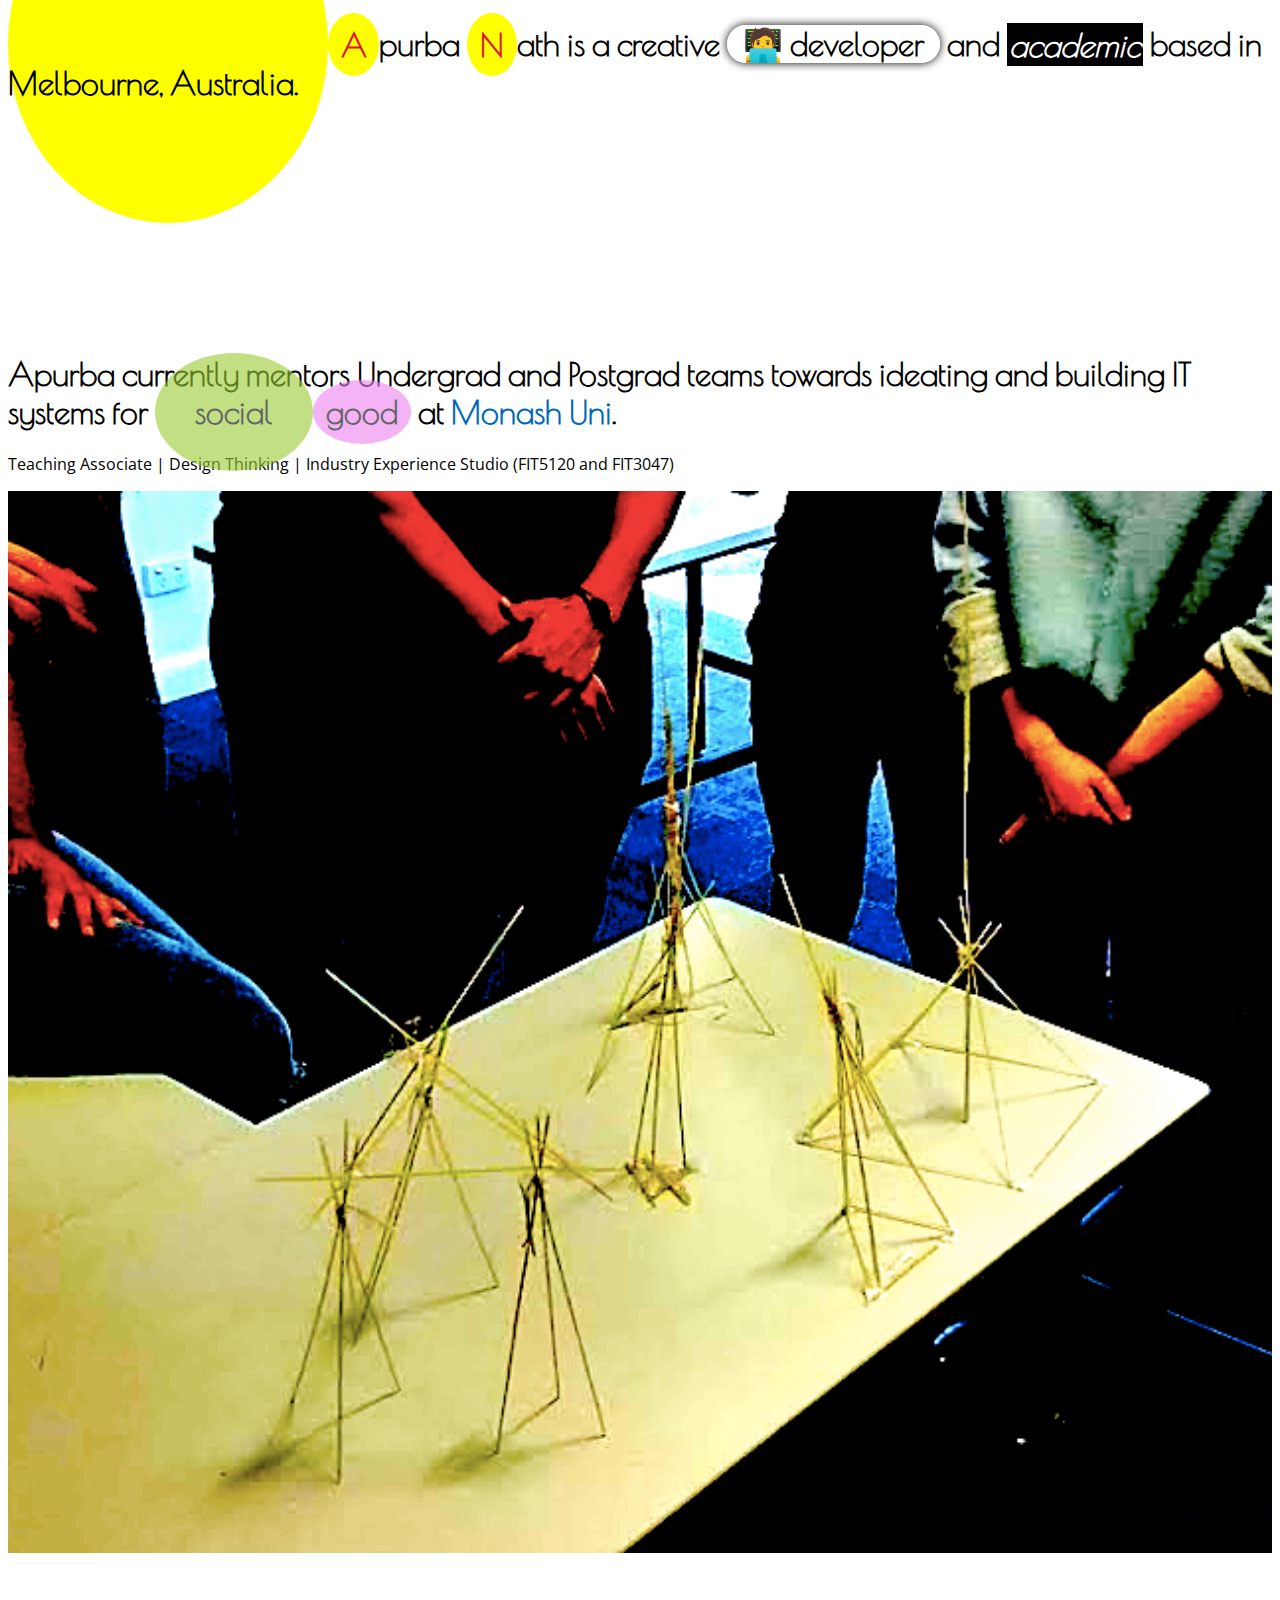
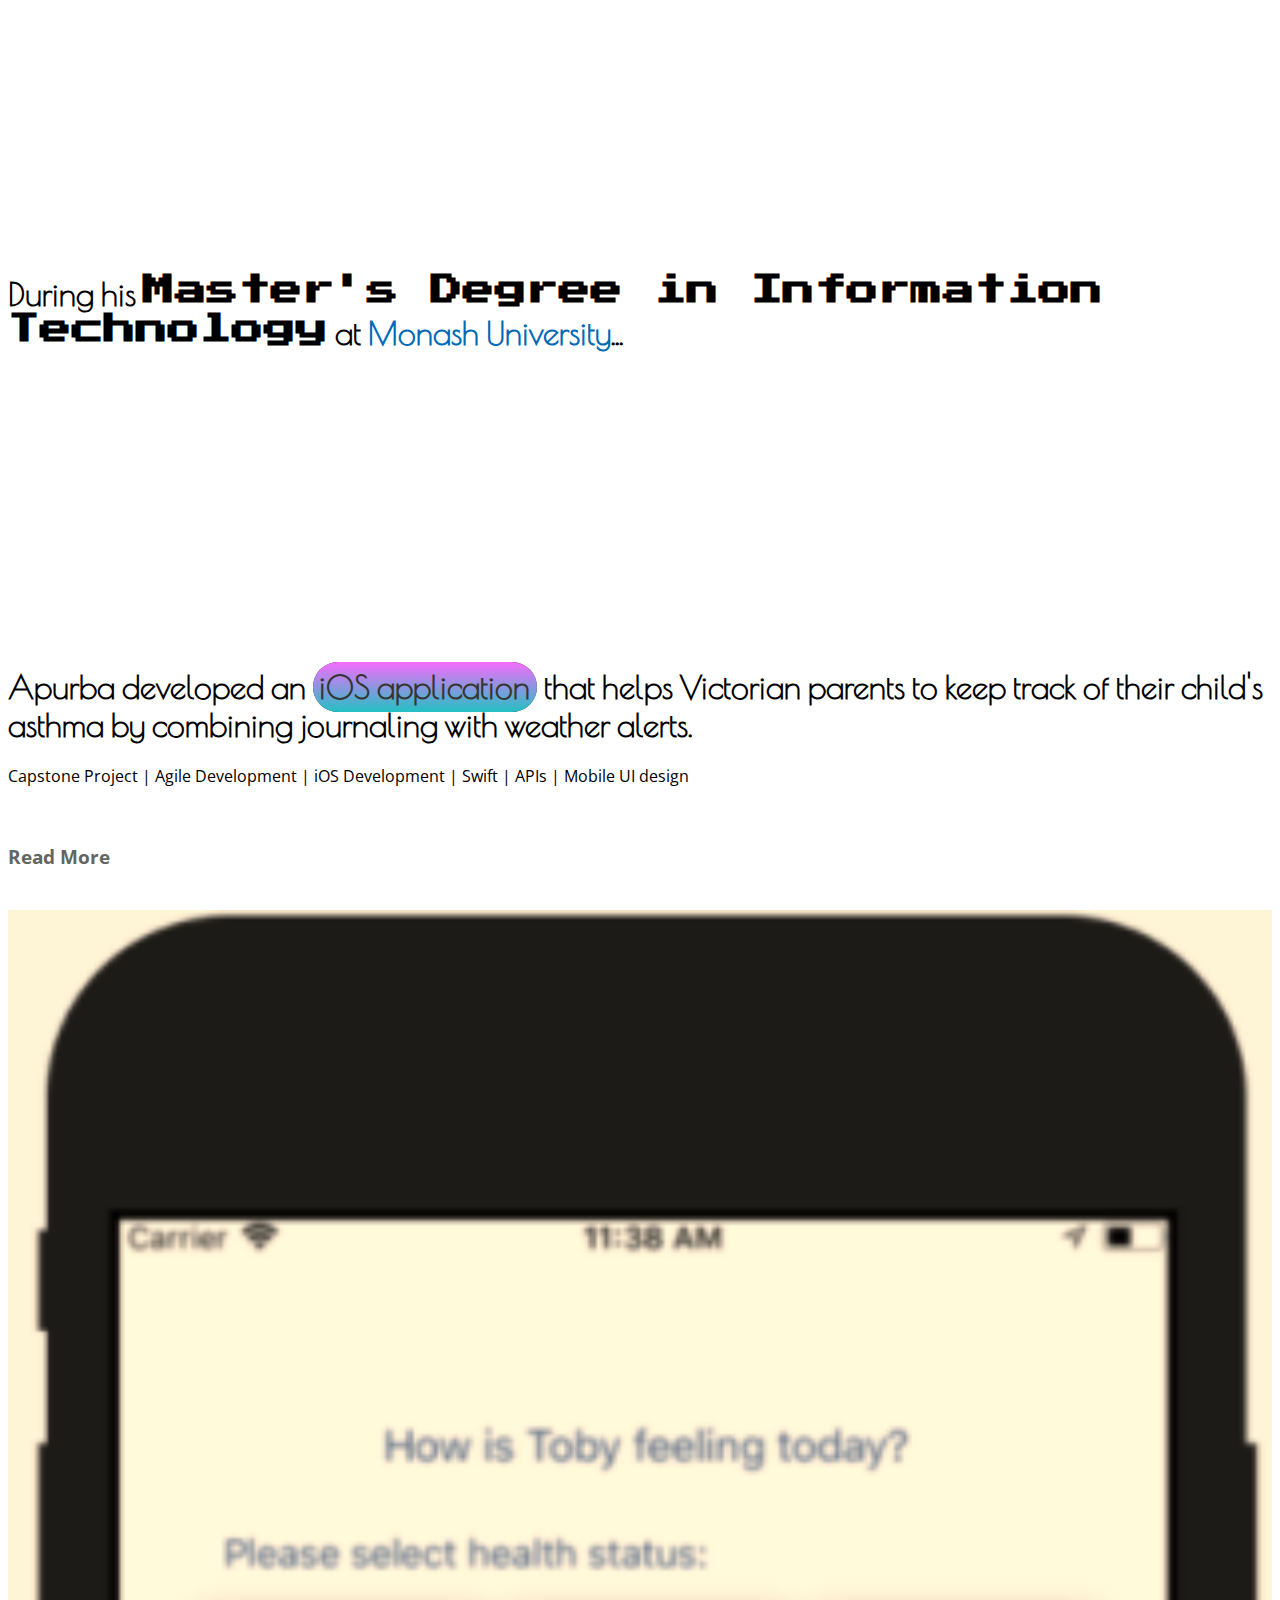
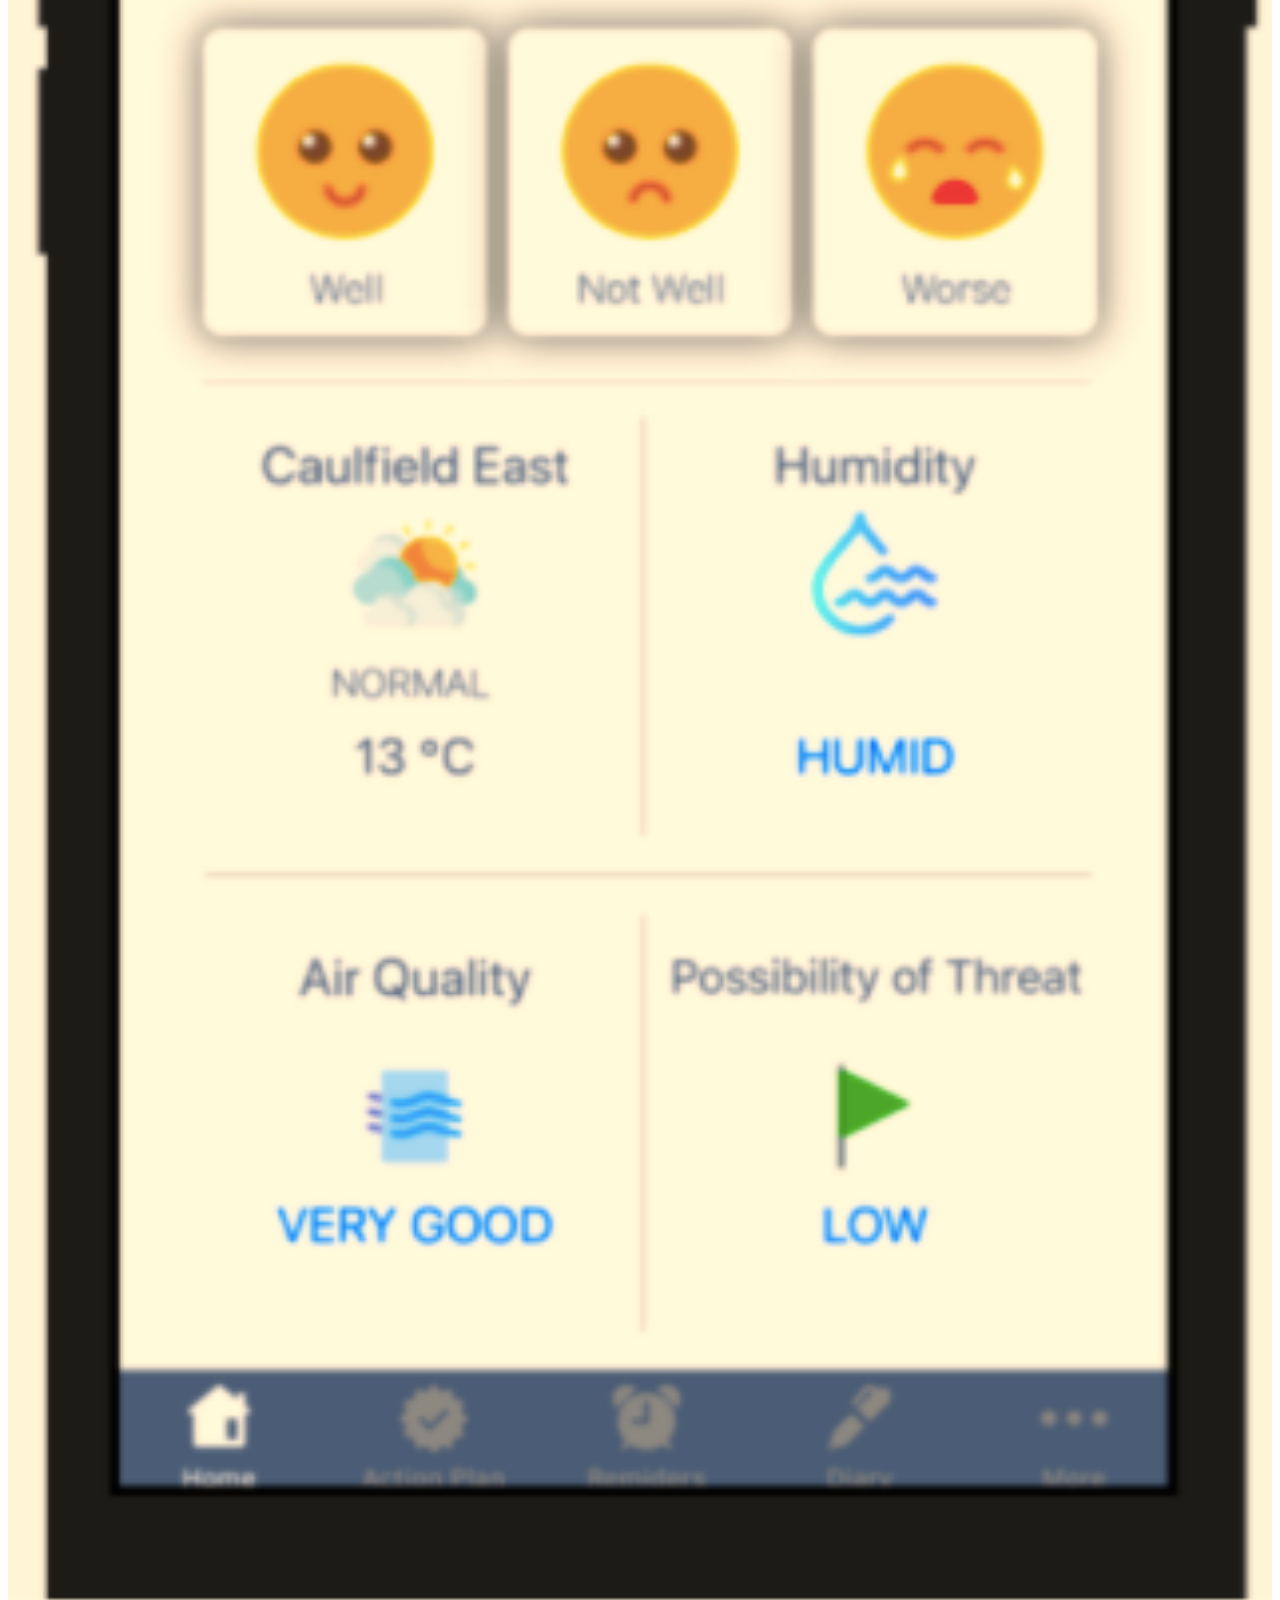
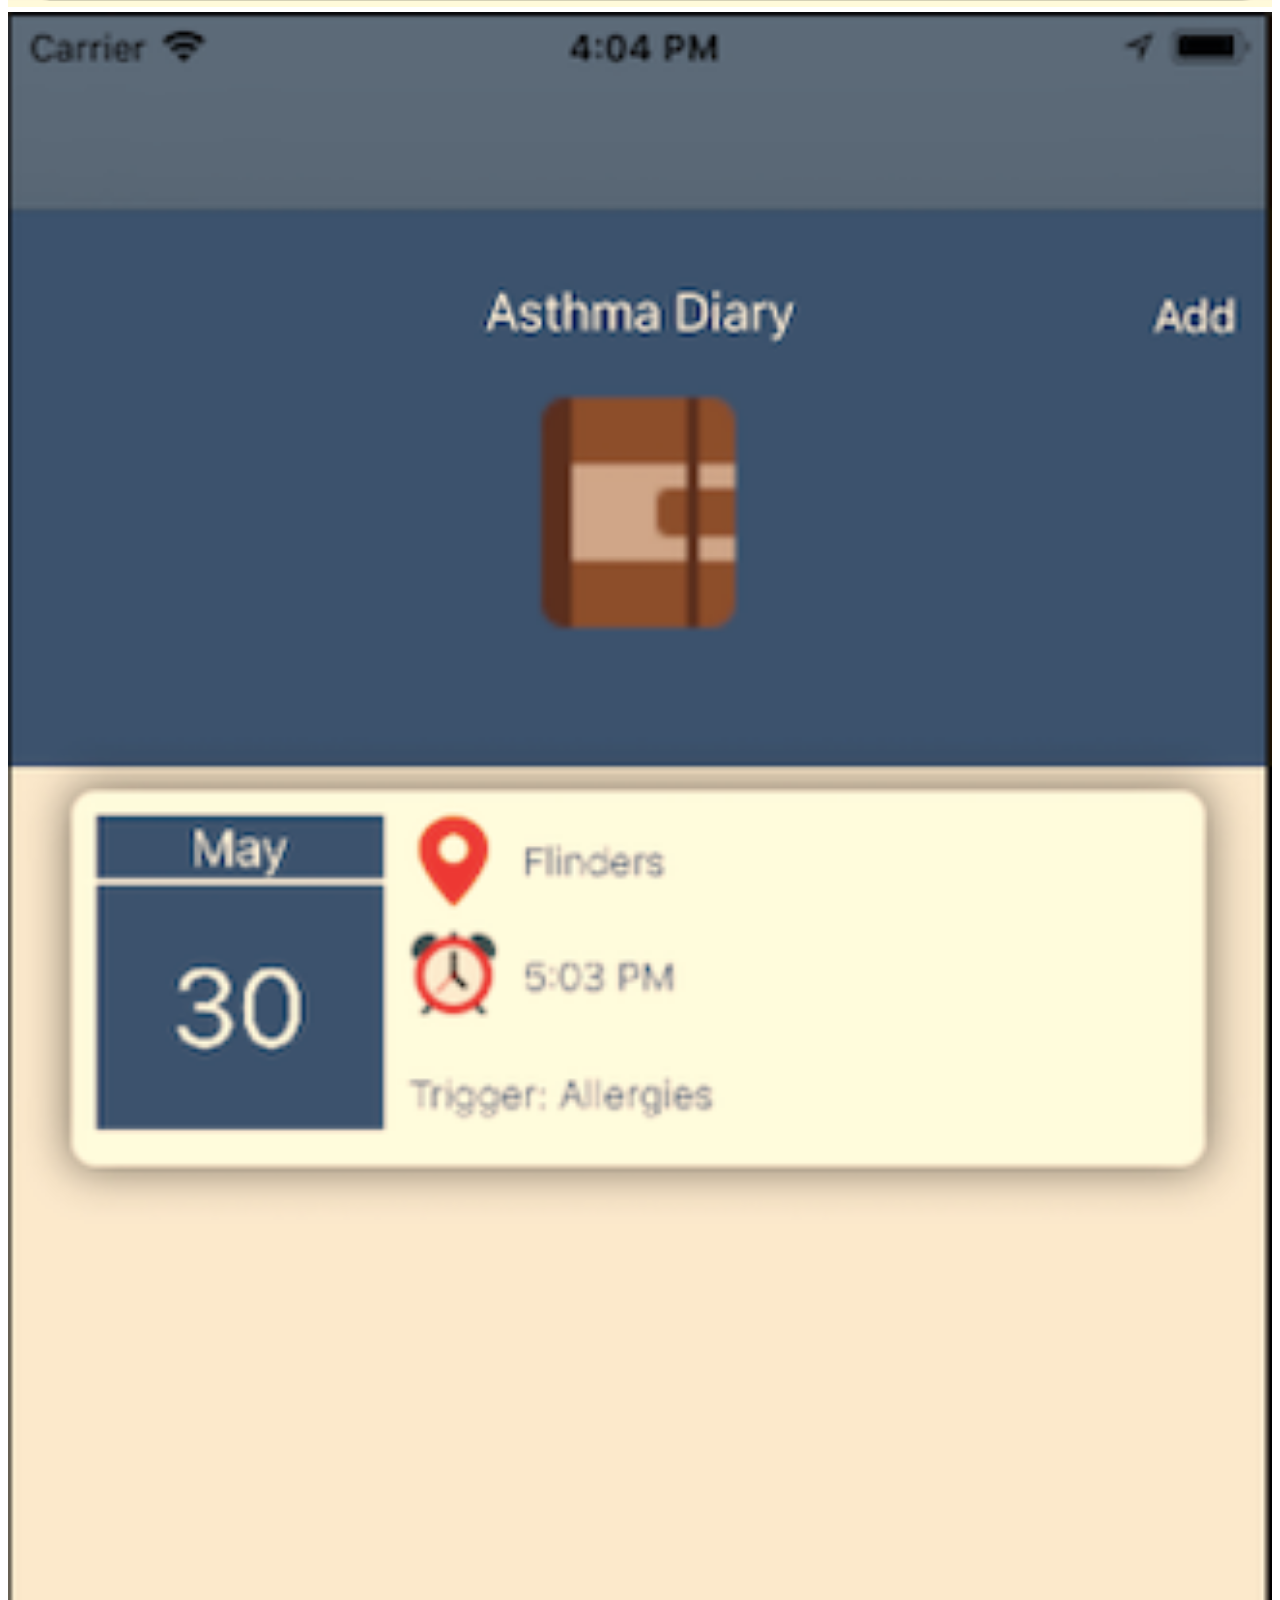
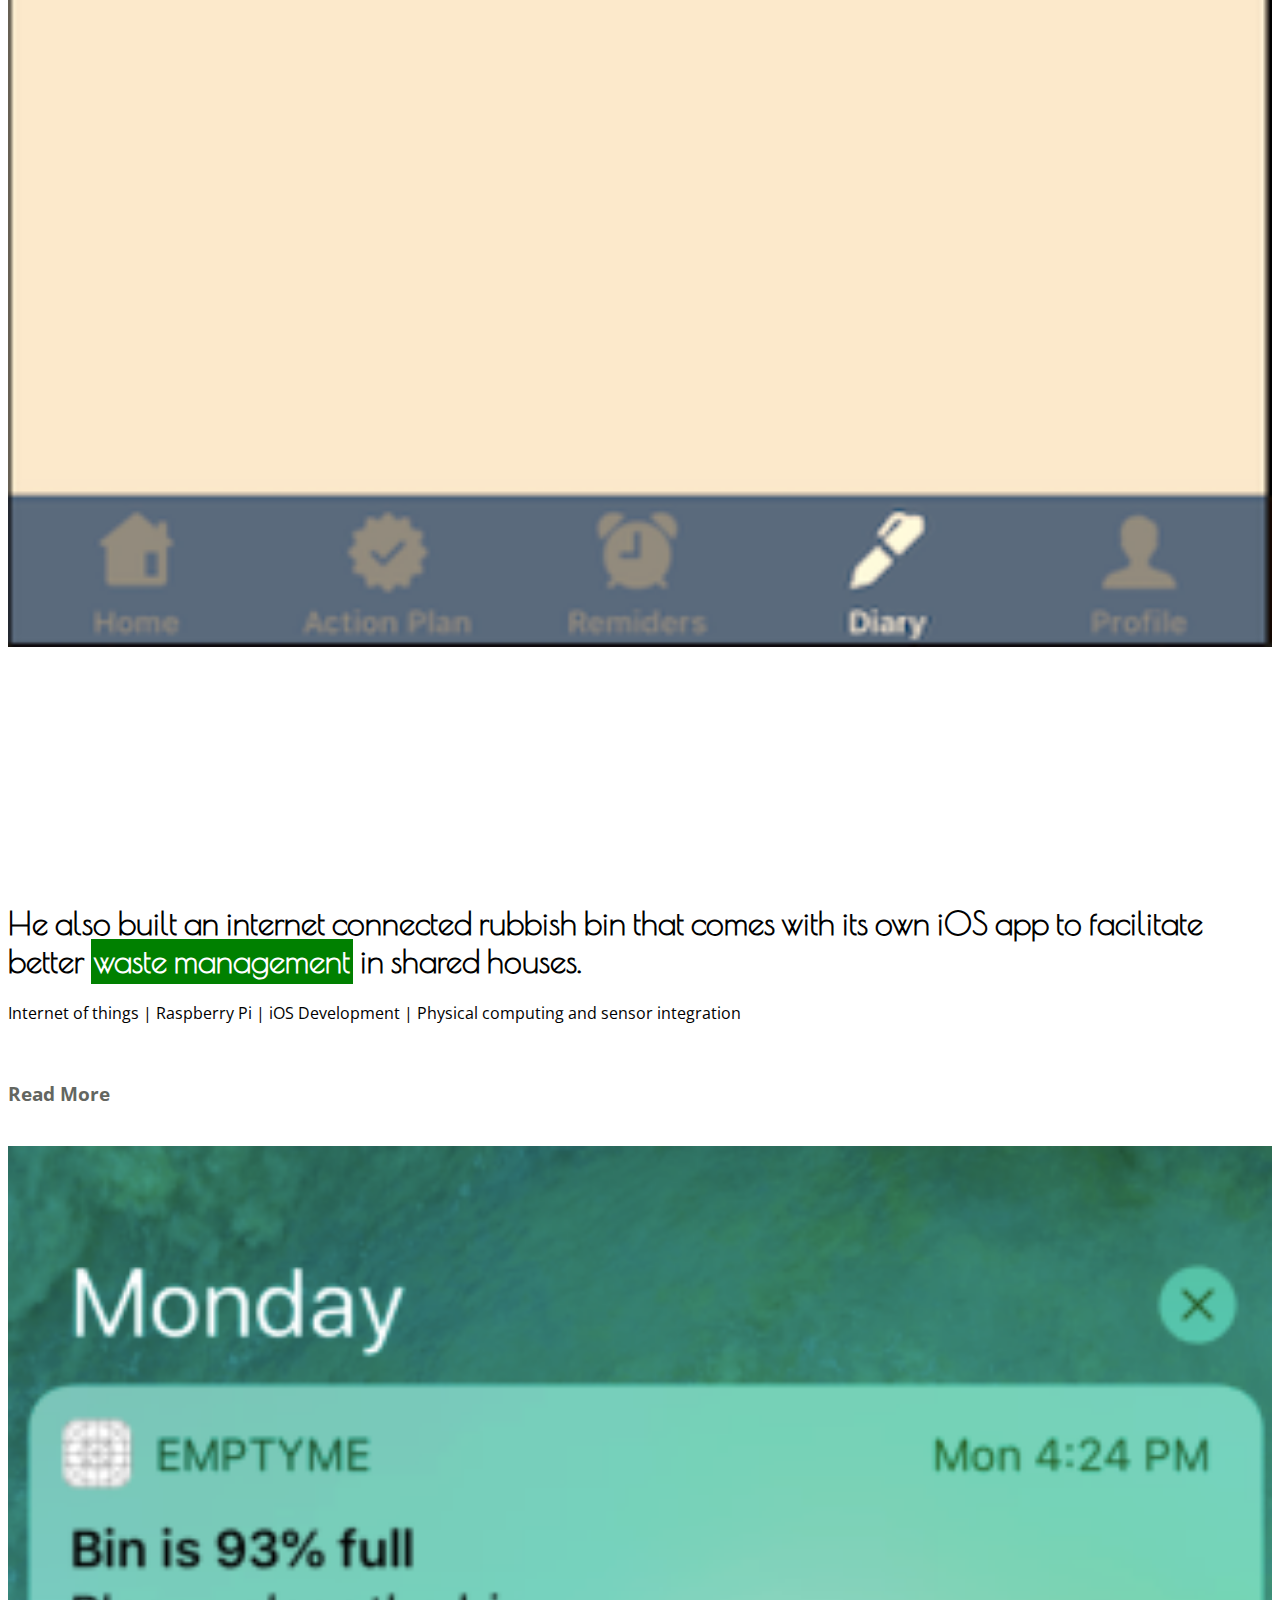
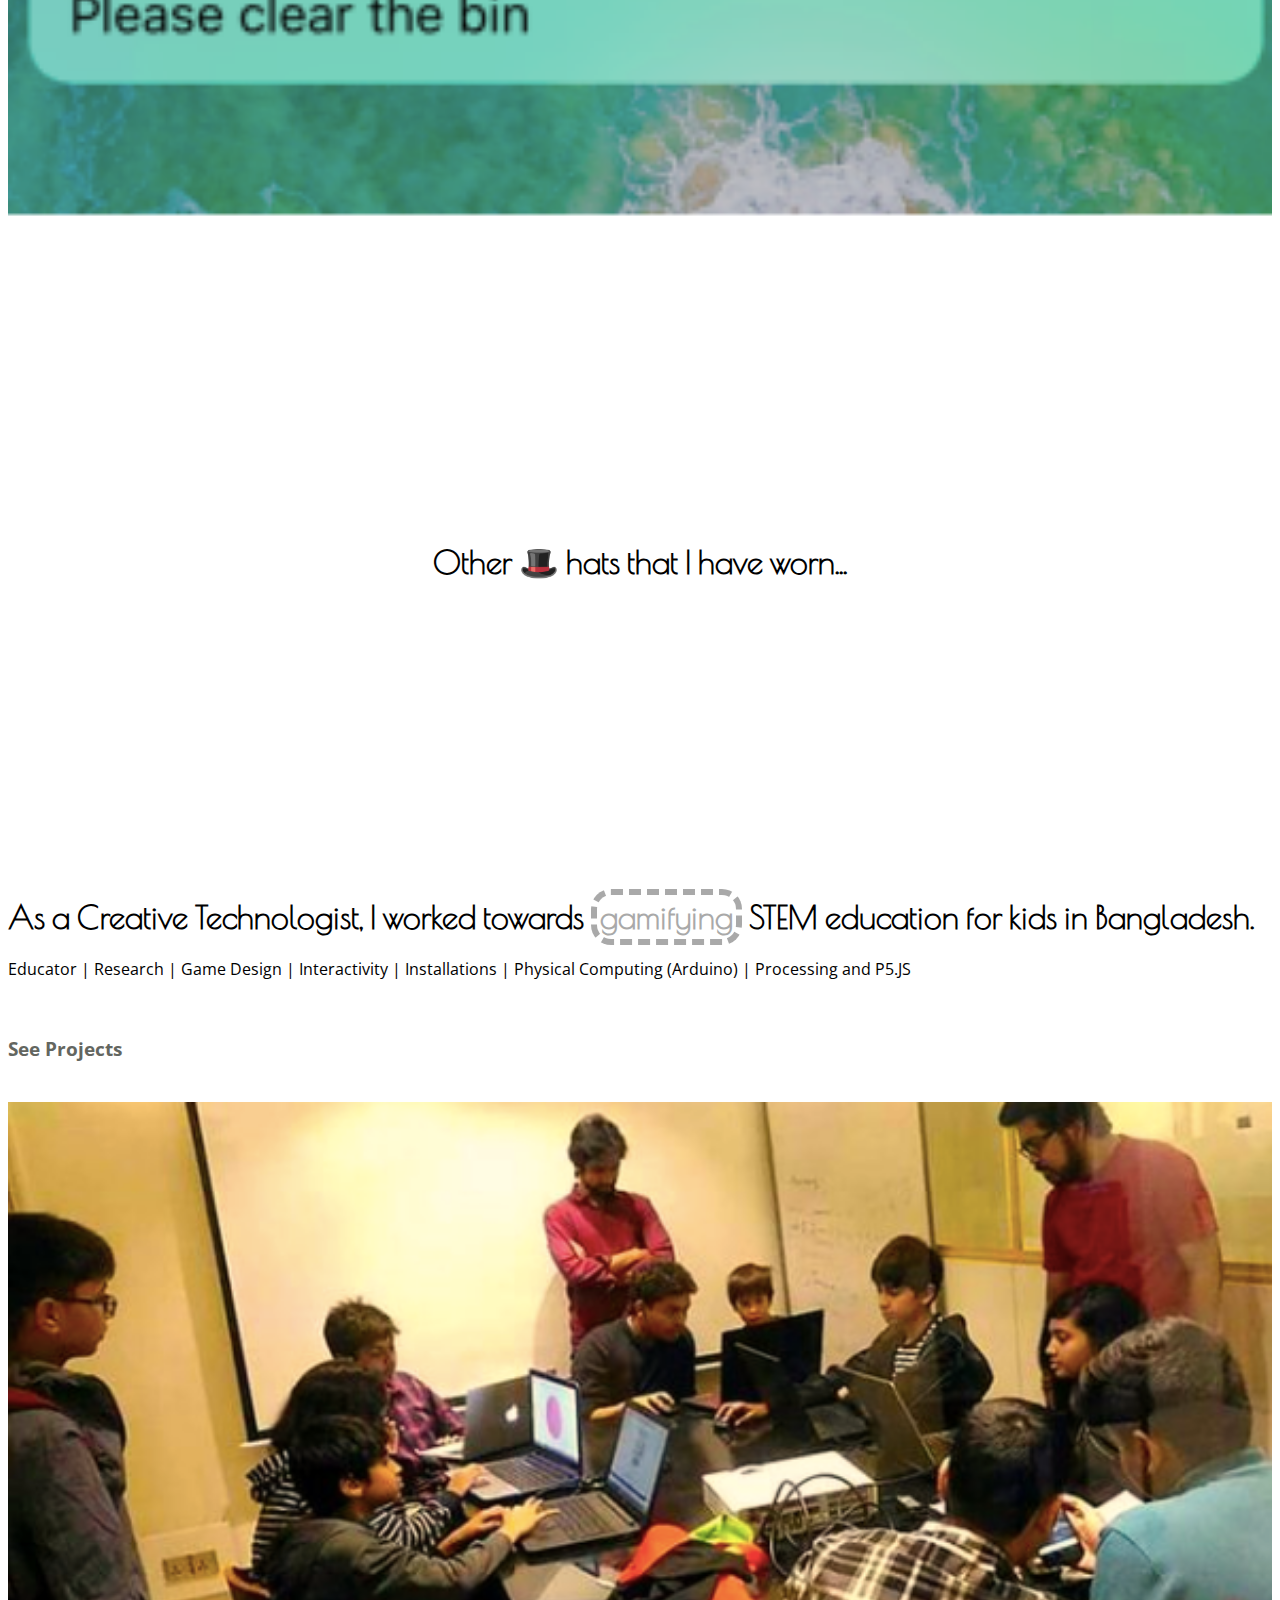
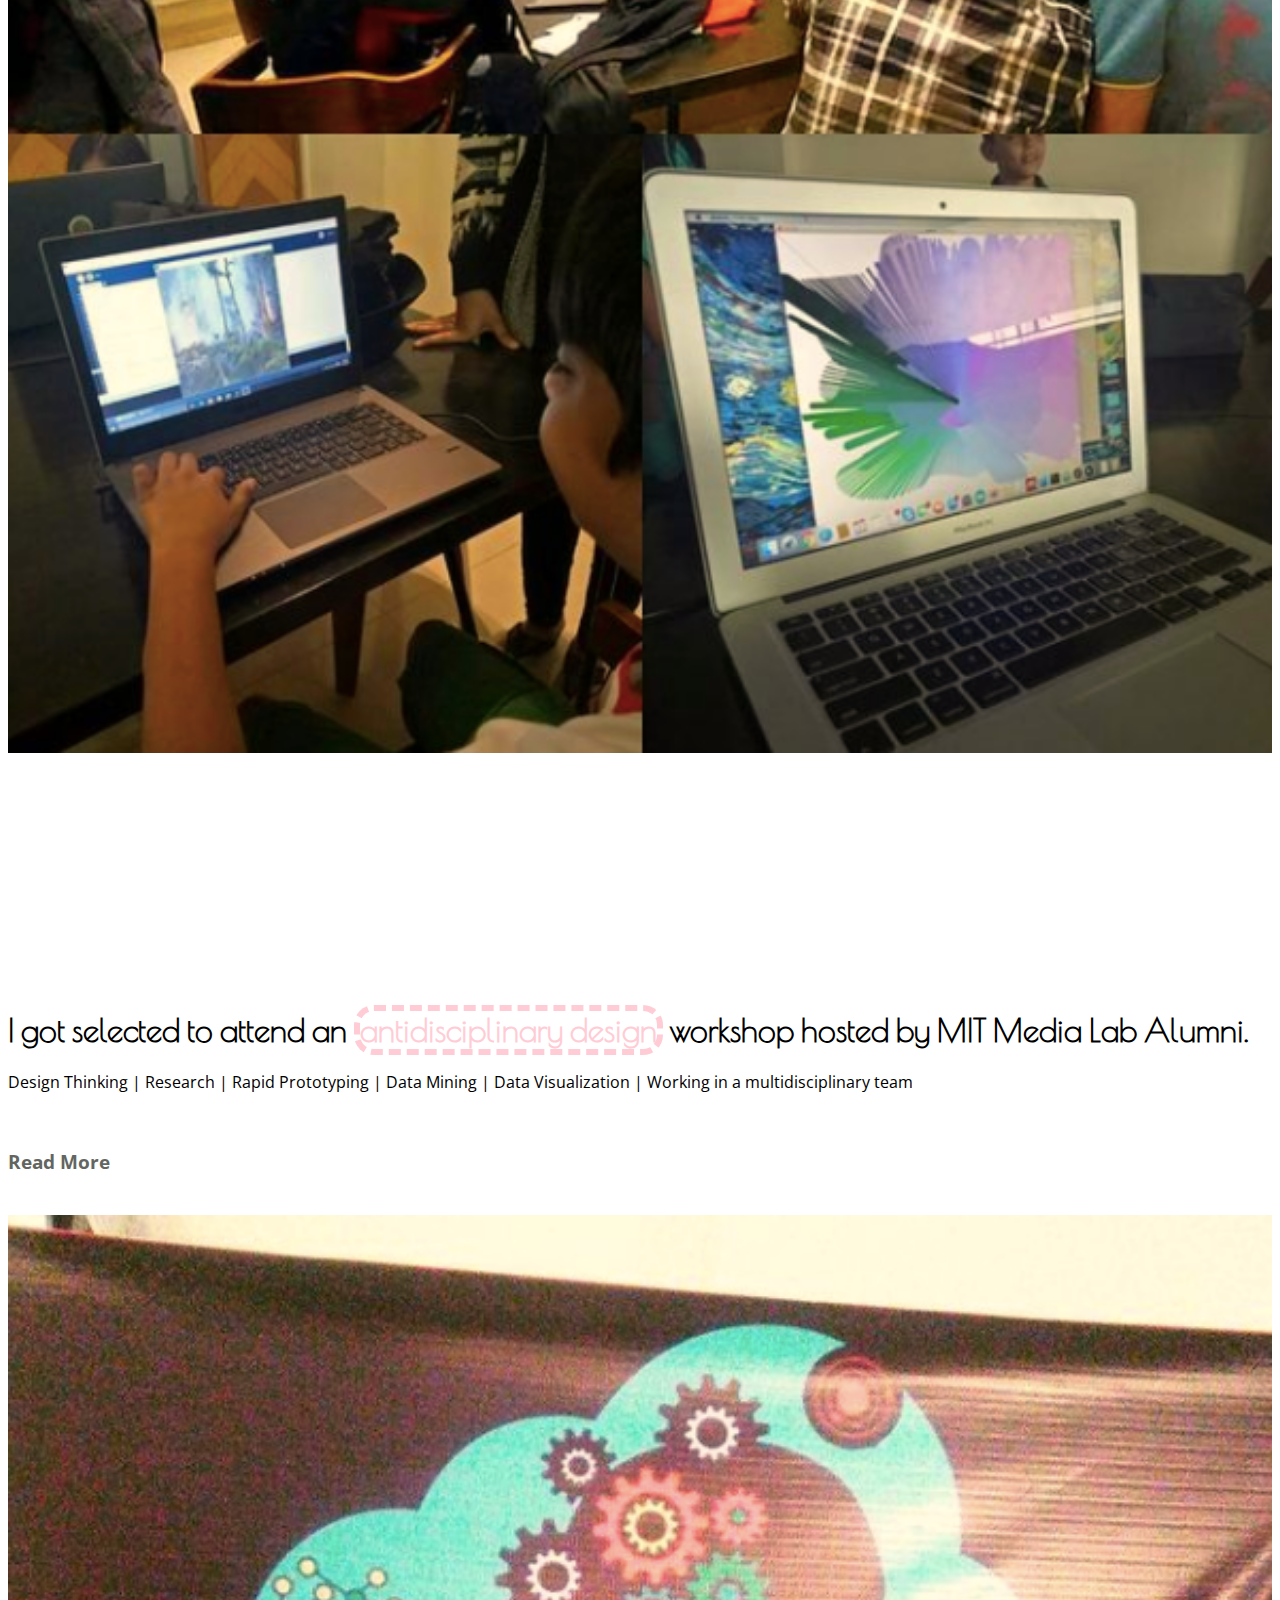
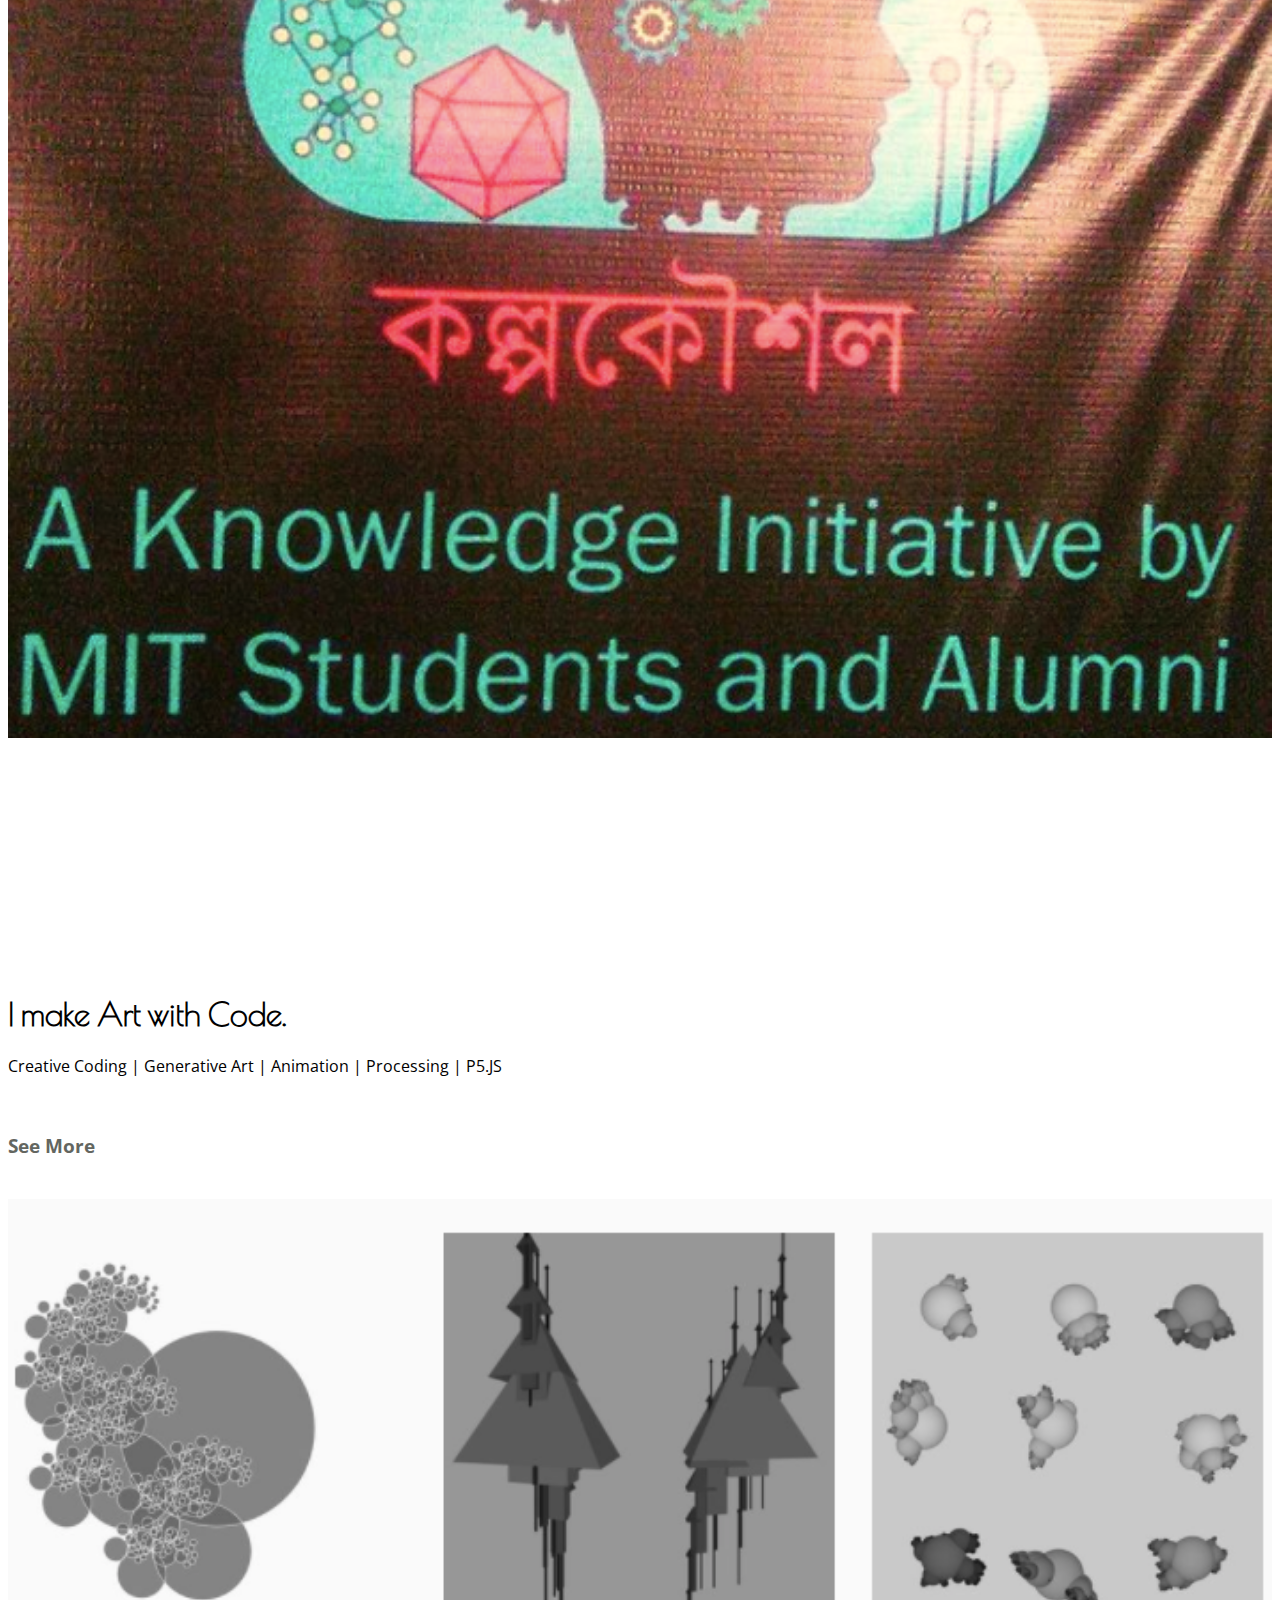
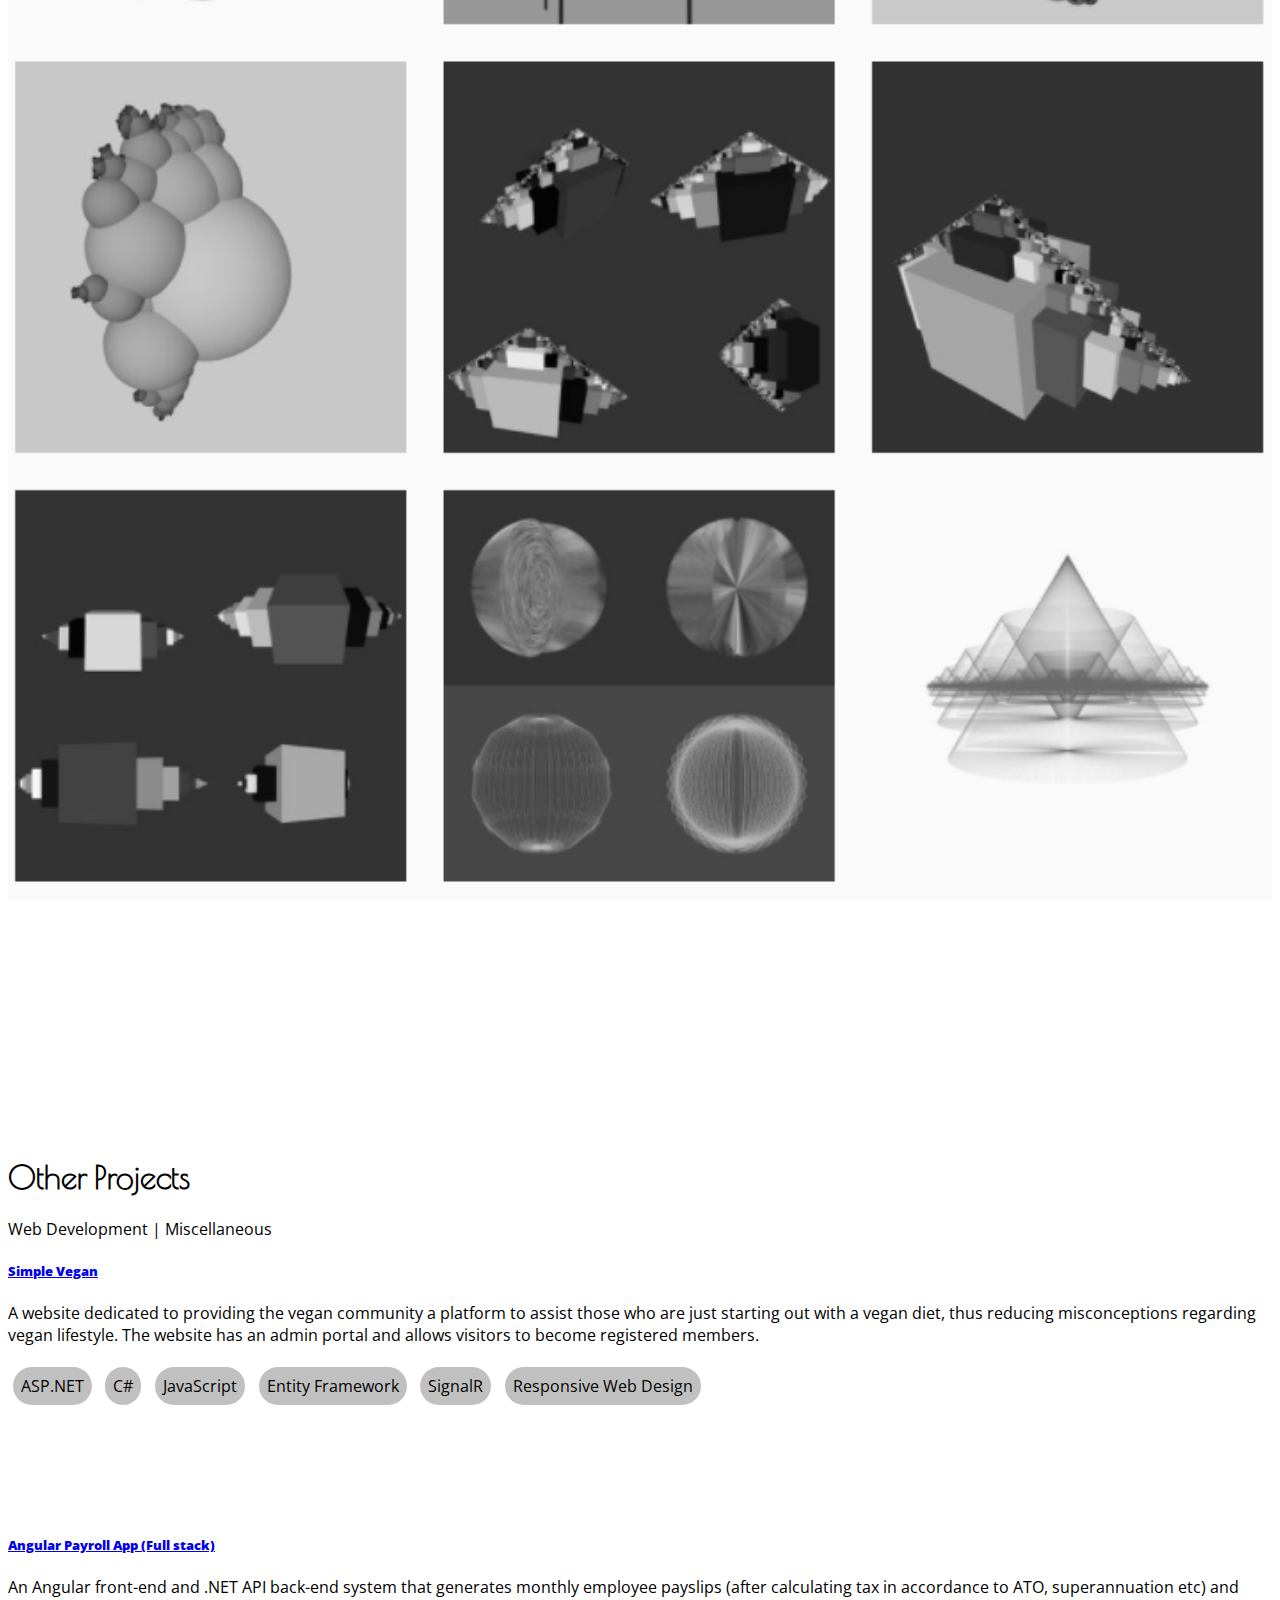
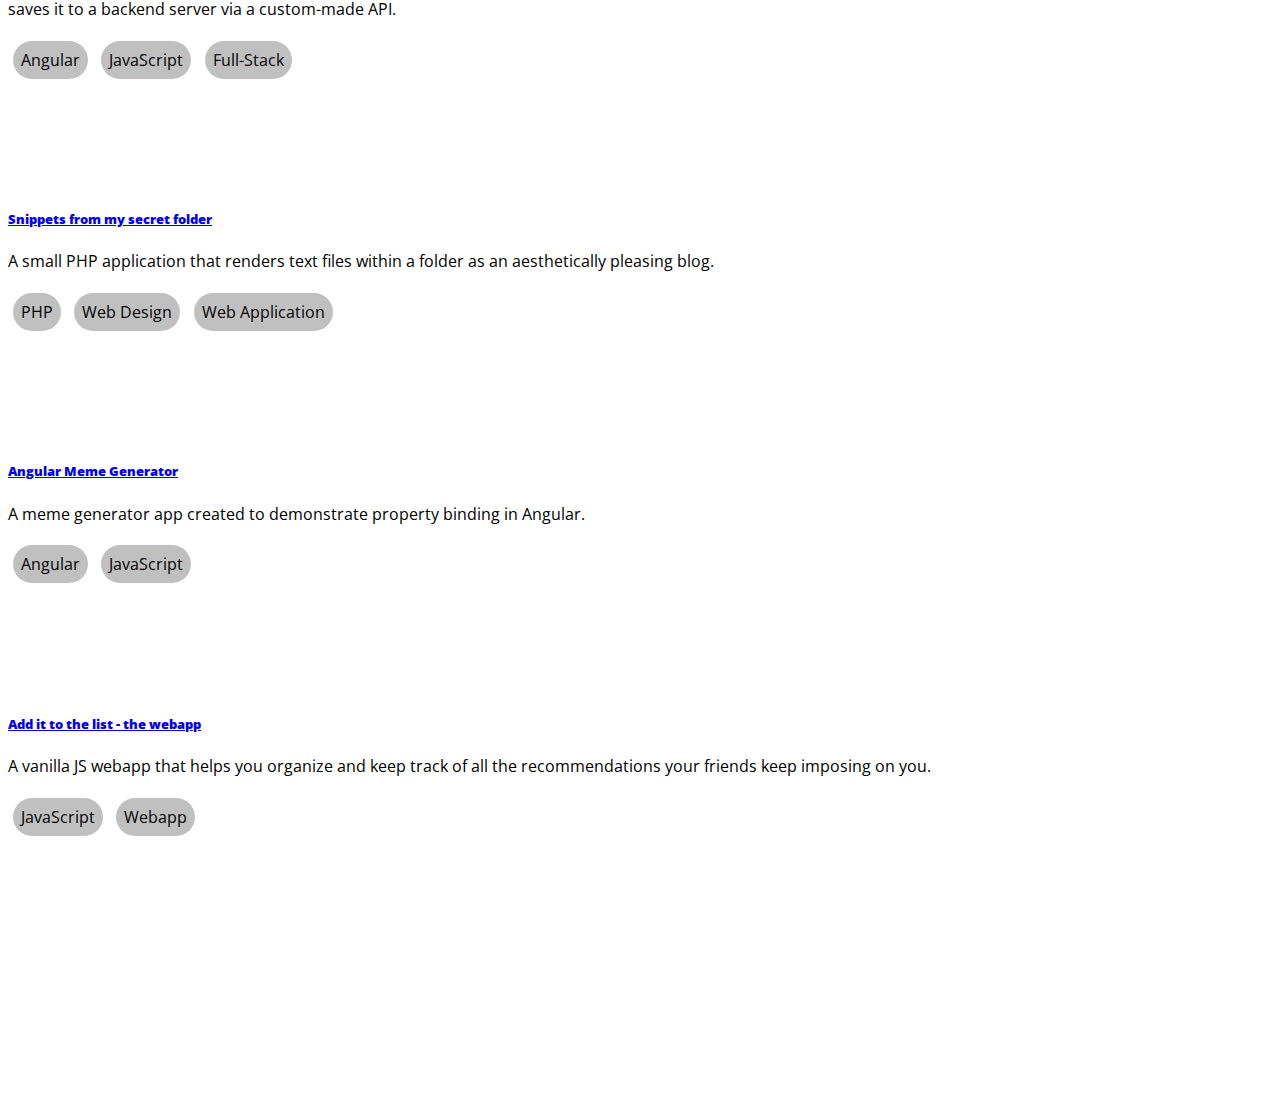
<file: index.html>
<!DOCTYPE html>
<html lang="en">
<head>
    <meta charset="UTF-8">
    <meta name="viewport" content="width=device-width, initial-scale=1.0">
    <link rel="stylesheet" href="https://cdn.jsdelivr.net/npm/bootstrap@4.5.3/dist/css/bootstrap.min.css" integrity="sha384-TX8t27EcRE3e/ihU7zmQxVncDAy5uIKz4rEkgIXeMed4M0jlfIDPvg6uqKI2xXr2" crossorigin="anonymous">
    <link rel="stylesheet" href="https://use.fontawesome.com/releases/v5.7.0/css/all.css" integrity="sha384-lZN37f5QGtY3VHgisS14W3ExzMWZxybE1SJSEsQp9S+oqd12jhcu+A56Ebc1zFSJ" crossorigin="anonymous">
    <link rel="preconnect" href="https://fonts.gstatic.com">
    <link href="https://fonts.googleapis.com/css2?family=Open+Sans:wght@300&family=Poiret+One&display=swap" rel="stylesheet">
    <link href="https://fonts.googleapis.com/css2?family=Press+Start+2P&display=swap" rel="stylesheet">
    <link rel="stylesheet" href="style.css">
    <title>Apurba Nath - Personal Website</title>
</head>
<style>
    /* div {
            border: 2px solid magenta;    
        } */
</style>
<body>
    <div class = "container">
        <!--Main heading-->
        <div class = "row text-center" style="margin-top: 2%;">
            <div class = "col-12 col-md-12 col-lg-12">
                <h1><span id="logo"> </span><span class="logo-letter">A</span>purba <span class = "logo-letter">N</span>ath is a creative <span id="dev">🧑‍💻 developer</span> and <span id = "aca">academic</span> based in Melbourne, Australia.
                </h1>
            </div>
        </div>
        <!--Teaching associate-->
        <div class = "row" style="margin: 20% 0% 20% 0%">
            <div class = "col-12 col-md-6 col-lg-6">
                <h1>Apurba currently mentors Undergrad and Postgrad teams towards ideating and 
                    building IT systems for <span id="sc">social</span><span id="gd">good</span> at <span id="mon">Monash Uni</span>. 
                </h1>
                <p>Teaching Associate | Design Thinking | Industry Experience Studio (FIT5120 and FIT3047)</p>
            </div>
            <div class = "col-12 col-md-6 col-lg-6">
                <img src = "images/ta.png" class="img-fluid" style = "width: 100%;">
            </div>
        </div>
        <!--Masters degree part-->
        <div class = "row" style="margin: 25% 0% 25% 0%">
            <div class = "col-12 col-md-12 col-lg-12">
                <h1>During his <span id="mit">Master's Degree in Information Technology</span> at <span id="mon">Monash University</span>...</h1>
            </div>
        </div>
        <!--Asthma Amigo-->
        <div class = "row" style="margin: 20% 0% 20% 0%">
            <div class = "col-12 col-md-4 col-lg-4">
                <h1>
                    Apurba developed an <span id="ios">iOS application</span> that helps Victorian parents to keep track of their child's
                    asthma by combining journaling with weather alerts.
                </h1>
                <p>Capstone Project | Agile Development | iOS Development | Swift | APIs | Mobile UI design</p>
                <a href="asthma_amigo.html" class="a-custom"><h3>Read More <i class="fas fa-arrow-right"></i></h3></a>
            </div>
            <div class = "col-12 col-md-4 col-lg-4">
                <img src = "images/aa1.png" class="img-fluid" style = "width: 100%;">
            </div>
            <div class = "col-12 col-md-4 col-lg-4">
                <img src = "images/aa2.png" class="img-fluid" style = "width: 100%;">
            </div>
        </div>
        <!--empty me-->
        <div class = "row" style="margin: 20% 0% 20% 0%">
            <div class = "col-12 col-md-6 col-lg-6">
                <h1>
                    He also built an internet <i class="fas fa-wifi"></i> connected rubbish bin that comes with its own iOS app to 
                    facilitate better <span id="green"><i class="fas fa-recycle"></i> waste management</span> in shared houses.
                </h1>
                <p>Internet of things | Raspberry Pi | iOS Development | Physical computing and 
                    sensor integration
                </p>
                <a href="empty_me.html" class="a-custom"><h3>Read More <i class="fas fa-arrow-right"></i></h3></a>
            </div>
            <div class = "col-12 col-md-6 col-lg-6">
                <img src = "images/em1.png" class="img-fluid" style = "width: 100%;">
            </div>
        </div>
         <!--Before Masters part-->
         <div class = "row" style="margin: 25% 0% 25% 0%">
            <div class = "col-12 col-md-12 col-lg-12">
                <h1 style="text-align: center;">Other 🎩 hats that I have worn...</h1>
            </div>
        </div>
        <!--The tech academy-->
        <div class = "row" style="margin: 20% 0% 20% 0%">
            <div class = "col-12 col-md-6 col-lg-6">
                <h1>
                    As a Creative Technologist, I worked towards <span id = "game">gamifying</span> STEM education for kids in Bangladesh.
                </h1>
                <p> Educator | Research | Game Design | Interactivity | Installations | 
                    Physical Computing (Arduino) | Processing and P5.JS 
                </p>
                <a href="the_tech_academy.html" class="a-custom"><h3>See Projects <i class="fas fa-arrow-right"></i></h3></a>
            </div>
            <div class = "col-12 col-md-6 col-lg-6">
                <img src = "images/tta.png" class="img-fluid" style = "width: 100%;">
            </div>
        </div>
        <!--Kolpokoushol-->
        <div class = "row" style="margin: 20% 0% 20% 0%">
            <div class = "col-12 col-md-6 col-lg-6">
                <h1>
                    I got selected to attend an <span id="anti">antidisciplinary design</span> workshop hosted by MIT Media Lab
                    Alumni. 
                </h1>
                <p> Design Thinking | Research | Rapid Prototyping | Data Mining | Data Visualization |  
                    Working in a multidisciplinary team
                </p>
                <a href="kolpokoushol.html" class="a-custom"><h3>Read More <i class="fas fa-arrow-right"></i></h3></a>
            </div>
            <div class = "col-12 col-md-6 col-lg-6">
                <img src = "images/kk.png" class="img-fluid" style = "width: 100%;">
            </div>
        </div>
        <!--C art-->
        <div class = "row" style="margin: 20% 0% 20% 0%; background-image: url('images/ca5.gif');background-repeat: no-repeat; background-size: contain;">
            <div class = "col-12 col-md-6 col-lg-6">
                <h1>
                    I make Art with Code.
                </h1>
                <p> 
                    Creative Coding | Generative Art | Animation | Processing | P5.JS 
                </p>
                <a href="generative_art.html" class="a-custom"><h3>See More <i class="fas fa-arrow-right"></i></h3></a>
            </div>
            <div class = "col-12 col-md-6 col-lg-6">
                <img src = "images/ca.png" class="img-fluid" style = "width: 100%;">
            </div>
        </div>
        <!--other-->
        <div class = "row" style="margin: 20% 0% 20% 0%">
            <div class = "col-12 col-md-4 col-lg-4">
                <h1>
                    Other Projects
                </h1>
                <p> 
                    Web Development | Miscellaneous
                </p>
            </div>
            <div class = "col-12 col-md-8 col-lg-8">
                <!--Simple Vegan-->
                <div class = "col-12 col-md-12 col-lg-12">
                    <h5><b><a href="https://github.com/apurbzz-1994/SimpleVegan">Simple Vegan <i class="fas fa-arrow-right"></i></a></b></h5>
                    <p> A website dedicated to providing the vegan community a platform to assist 
                        those who are just starting out with a vegan diet, thus reducing 
                        misconceptions regarding vegan lifestyle. 
                        The website has an admin portal and allows visitors to become 
                        registered members.
                    </p>
                    <div>
                        <span class = "tags">ASP.NET</span>
                        <span class = "tags">C#</span>
                        <span class = "tags">JavaScript</span>
                        <span class = "tags">Entity Framework</span>
                        <span class = "tags">SignalR</span>
                        <span class = "tags">Responsive Web Design</span>
                    </div>
                </div>
                <!--Angular Payroll App-->
                <div class = "col-12 col-md-12 col-lg-12" style="margin: 10% 0 10% 0;">
                    <h5><b><a href="https://github.com/apurbzz-1994/angular_hr_payroll_app_frontend">Angular Payroll App (Full stack) <i class="fas fa-arrow-right"></i></a></b></h5>
                    <p> An Angular front-end and .NET API back-end system that generates monthly employee payslips 
                        (after calculating tax in accordance to ATO, superannuation etc) and saves it to a backend 
                        server via a custom-made API.
                    </p>
                    <div>
                        <span class = "tags">Angular</span>
                        <span class = "tags">JavaScript</span>
                        <span class = "tags">Full-Stack</span>
                    </div>
                </div>
                <!--Snippets from my secret folder-->
                <div class = "col-12 col-md-12 col-lg-12" style="margin: 10% 0 10% 0;">
                    <h5><b><a href="https://github.com/apurbzz-1994/snippets_from_my_secret_folder">Snippets from my secret folder <i class="fas fa-arrow-right"></i></a></b></h5>
                    <p> A small PHP application that renders text files within a folder as an aesthetically pleasing blog.
                    </p>
                    <div>
                        <span class = "tags">PHP</span>
                        <span class = "tags">Web Design</span>
                        <span class = "tags">Web Application</span>
                    </div>
                </div>
                <!--Angular Meme Generator-->
                <div class = "col-12 col-md-12 col-lg-12" style="margin: 10% 0 10% 0;">
                    <h5><b><a href="https://github.com/apurbzz-1994/angular_meme_generator">Angular Meme Generator <i class="fas fa-arrow-right"></i></a></b></h5>
                    <p> A meme generator app created to demonstrate property binding in Angular.
                    </p>
                    <div>
                        <span class = "tags">Angular</span>
                        <span class = "tags">JavaScript</span>
                    </div>
                </div>
                <!--Add it to the list - the webapp-->
                <div class = "col-12 col-md-12 col-lg-12" style="margin: 10% 0 10% 0;">
                    <h5><b><a href="https://github.com/apurbzz-1994/add-it-to-the-list-the-webapp">Add it to the list - the webapp  <i class="fas fa-arrow-right"></i></a></b></h5>
                    <p> A vanilla JS webapp that helps you organize and keep track of all the recommendations your friends keep imposing on you. 
                    </p>
                    <div>
                        <span class = "tags">JavaScript</span>
                        <span class = "tags">Webapp</span>
                    </div>
                </div>
            </div>
        </div>
    </div>
</body>
</html>
</file>
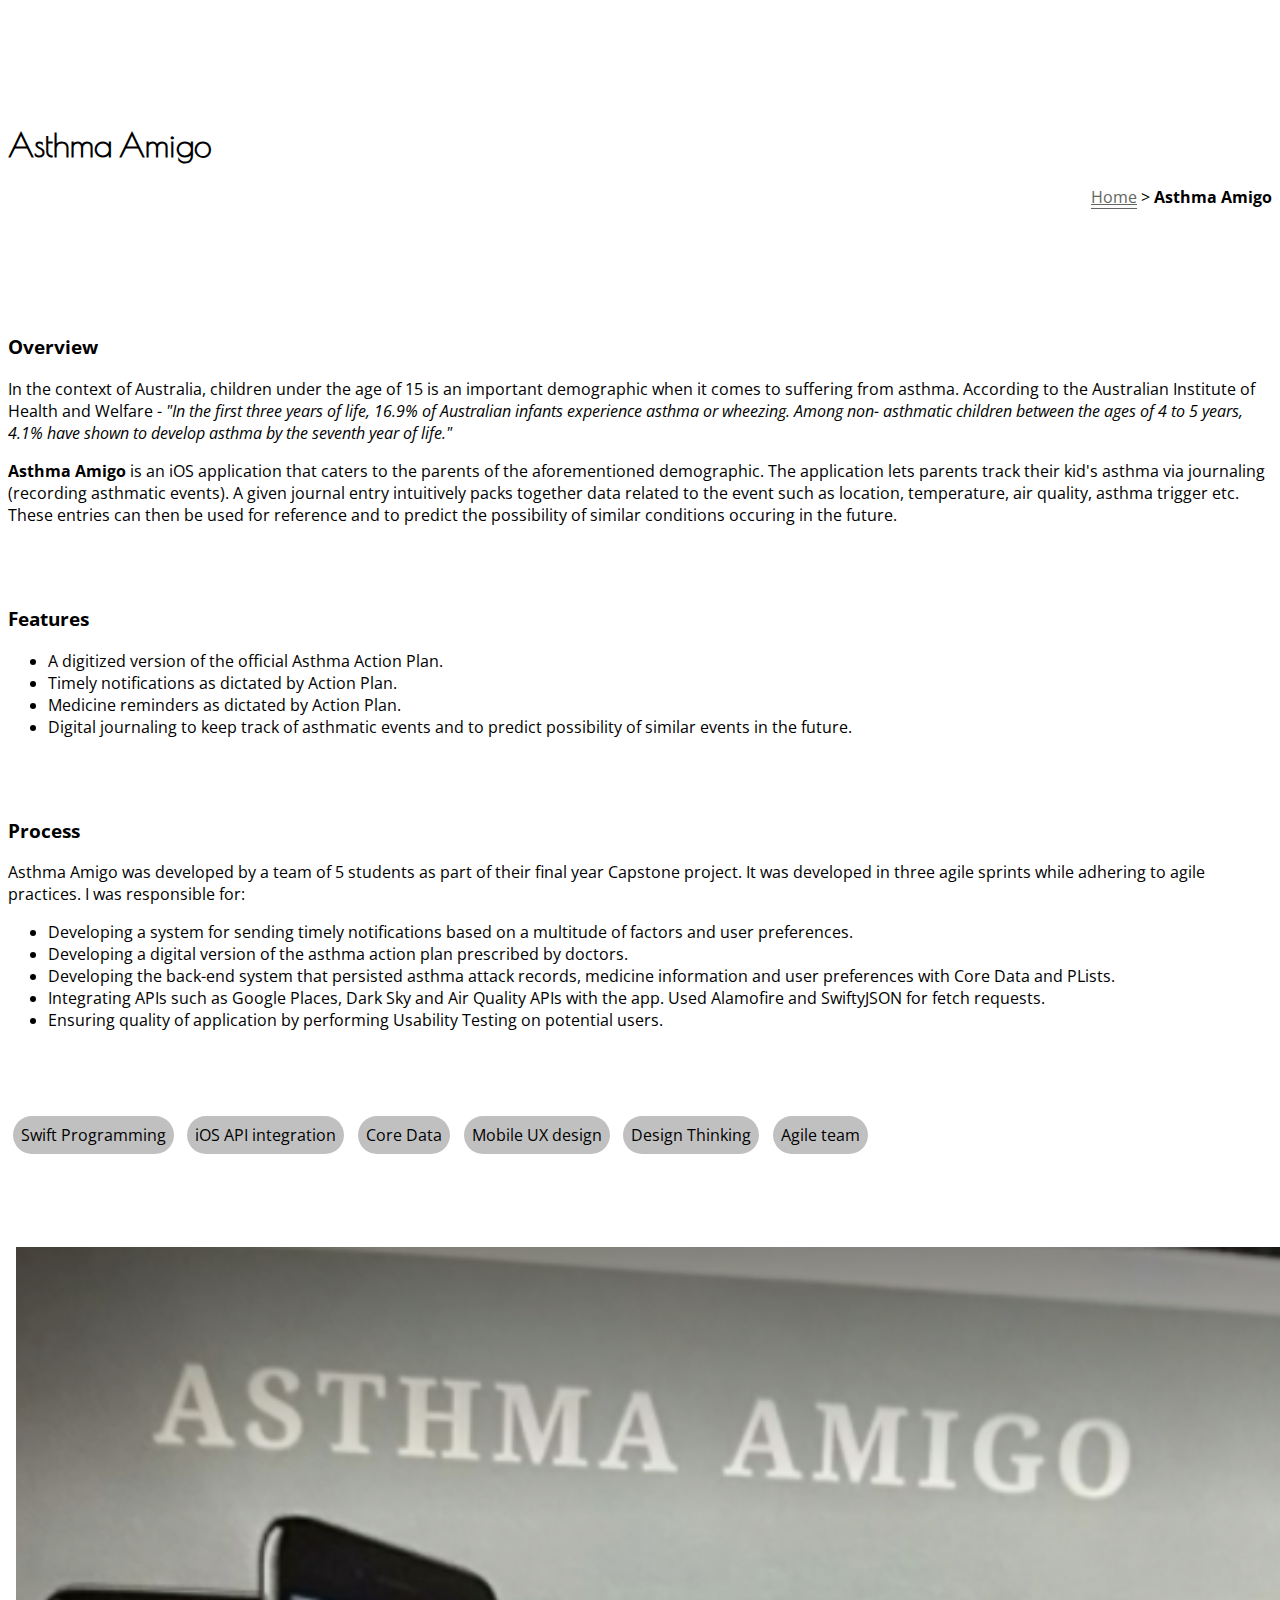
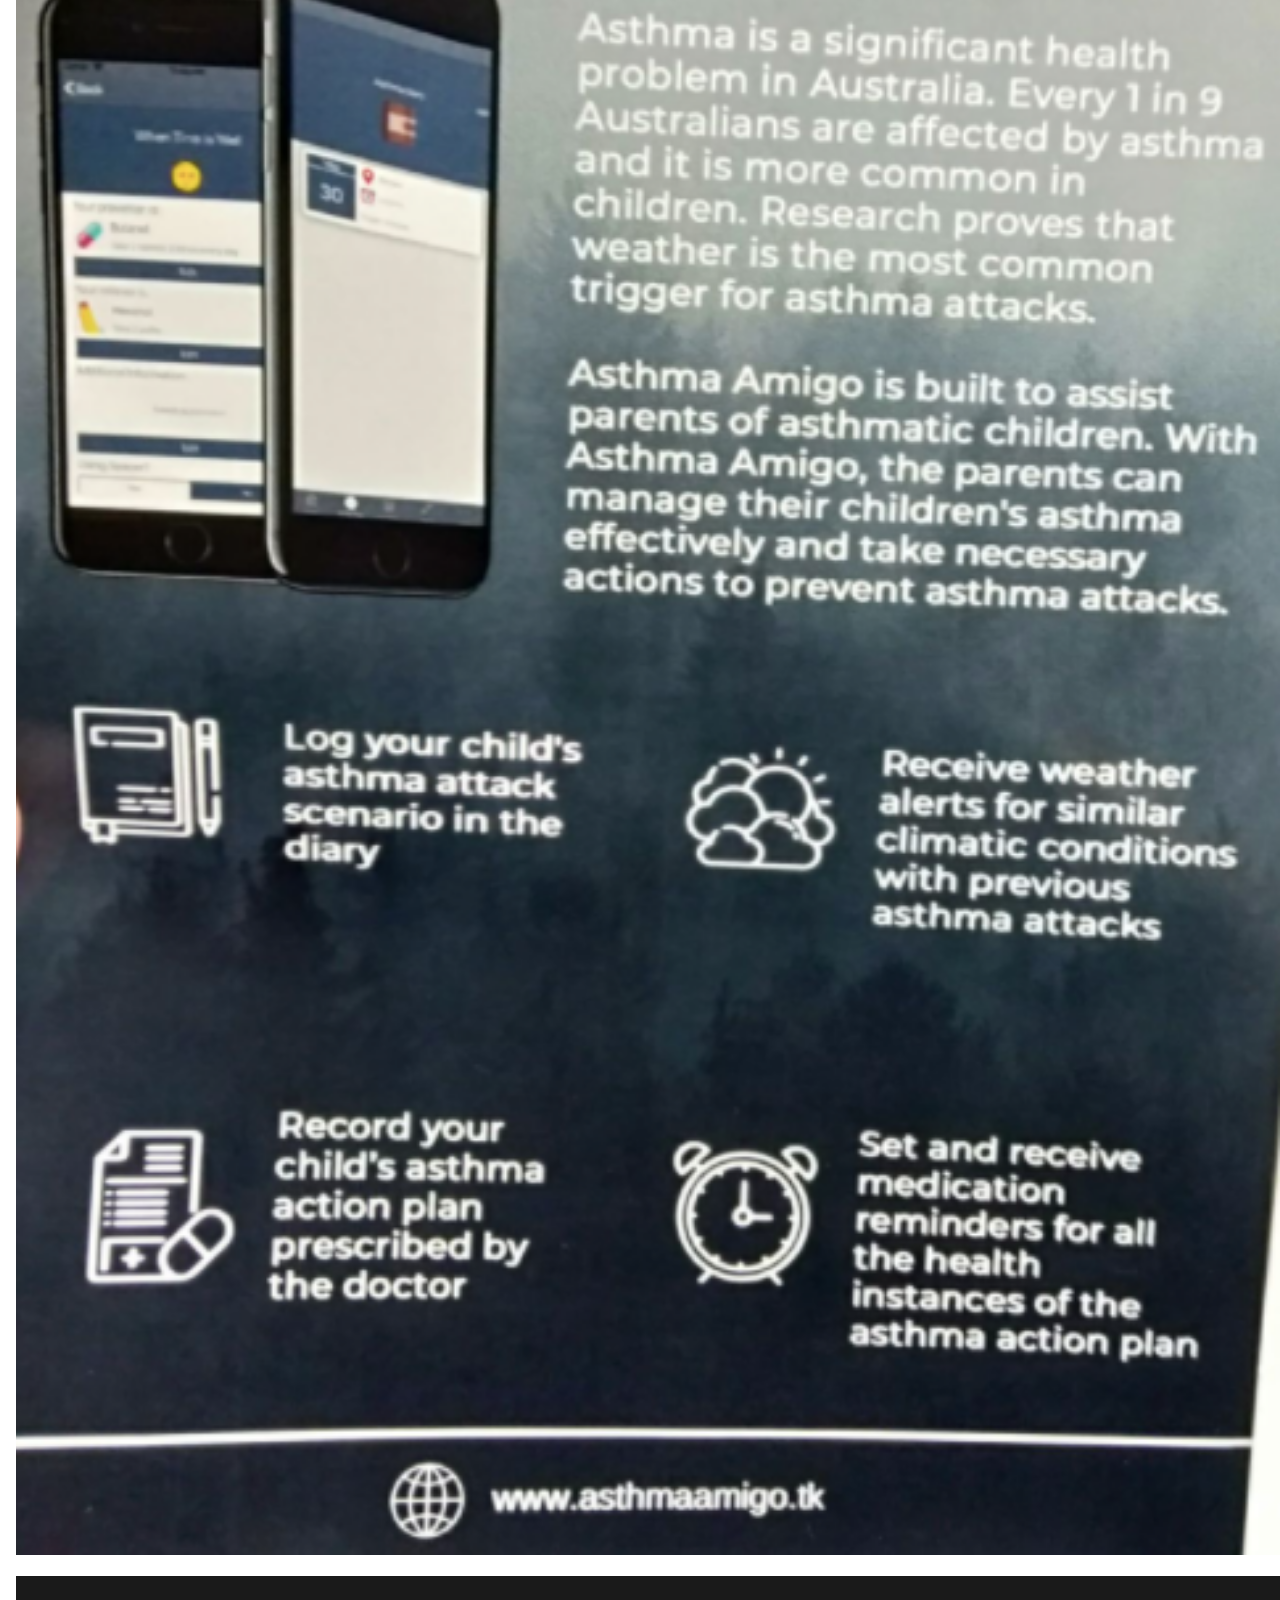
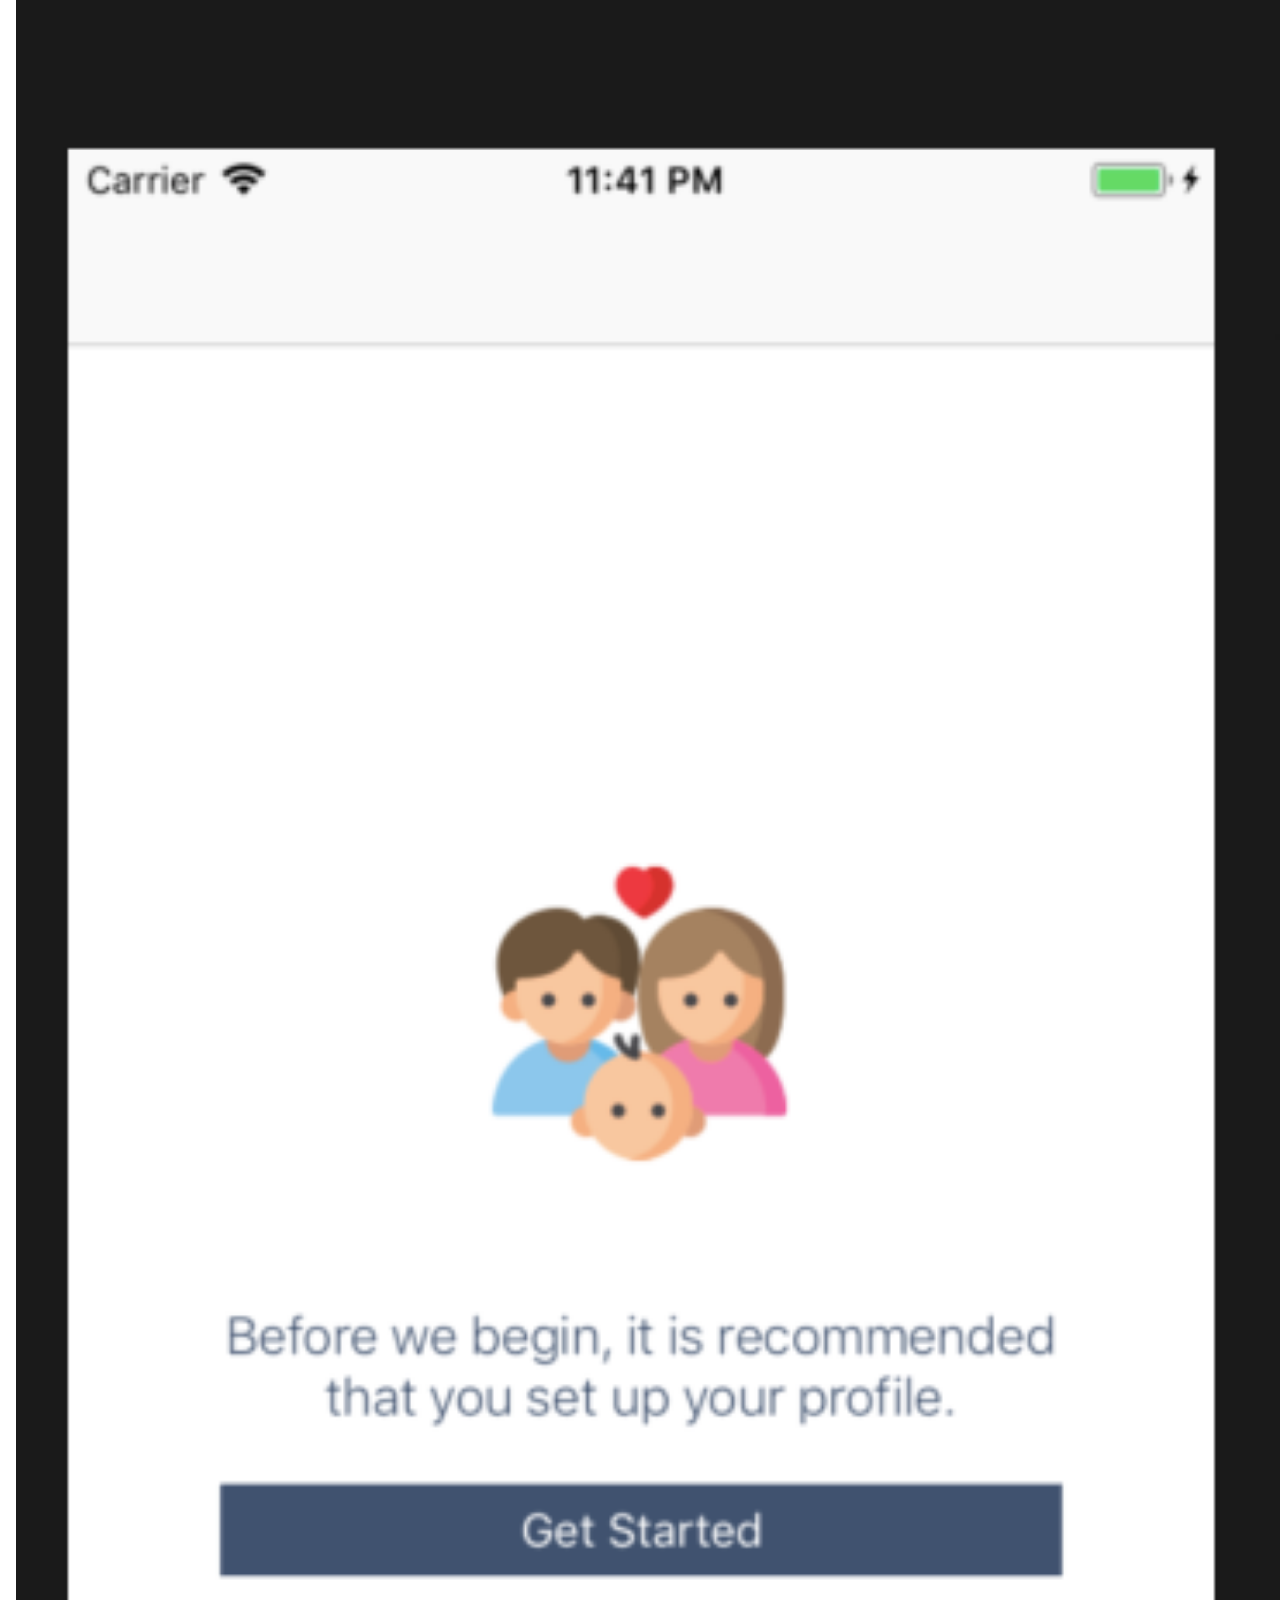
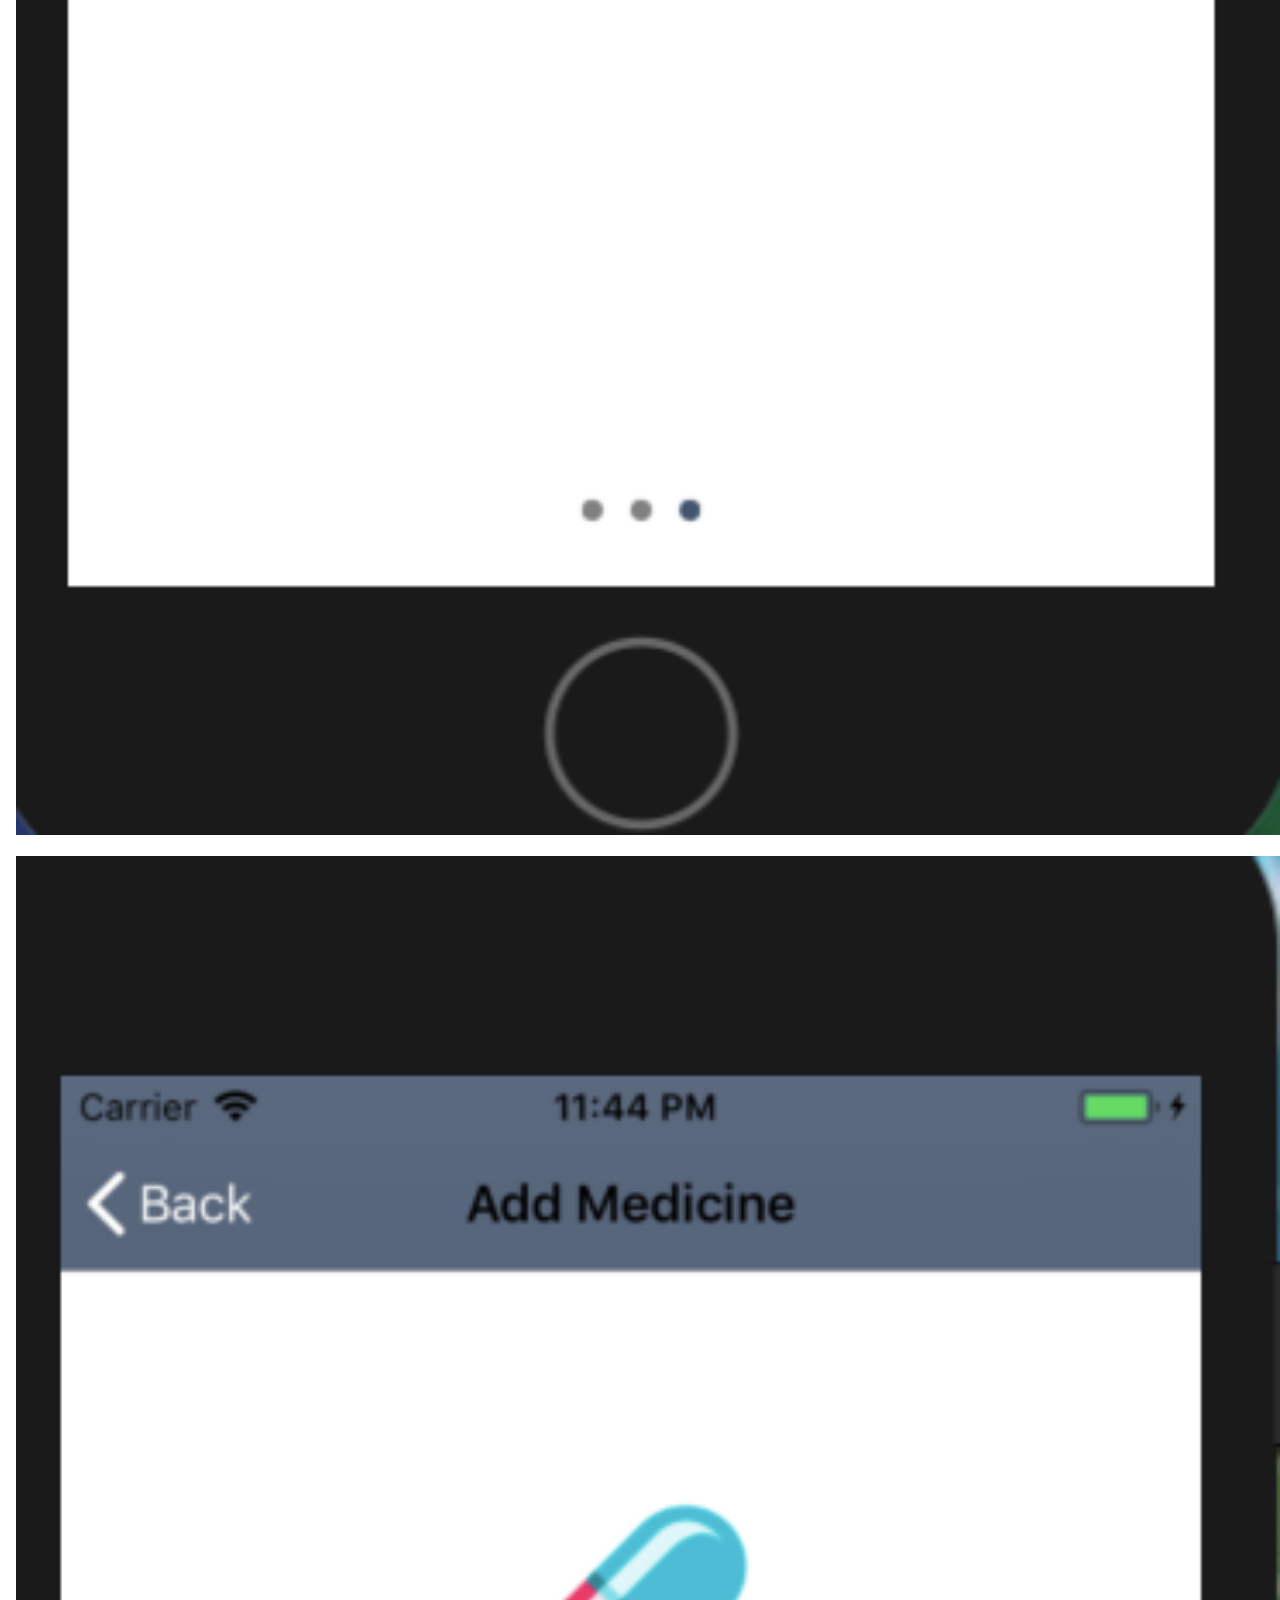
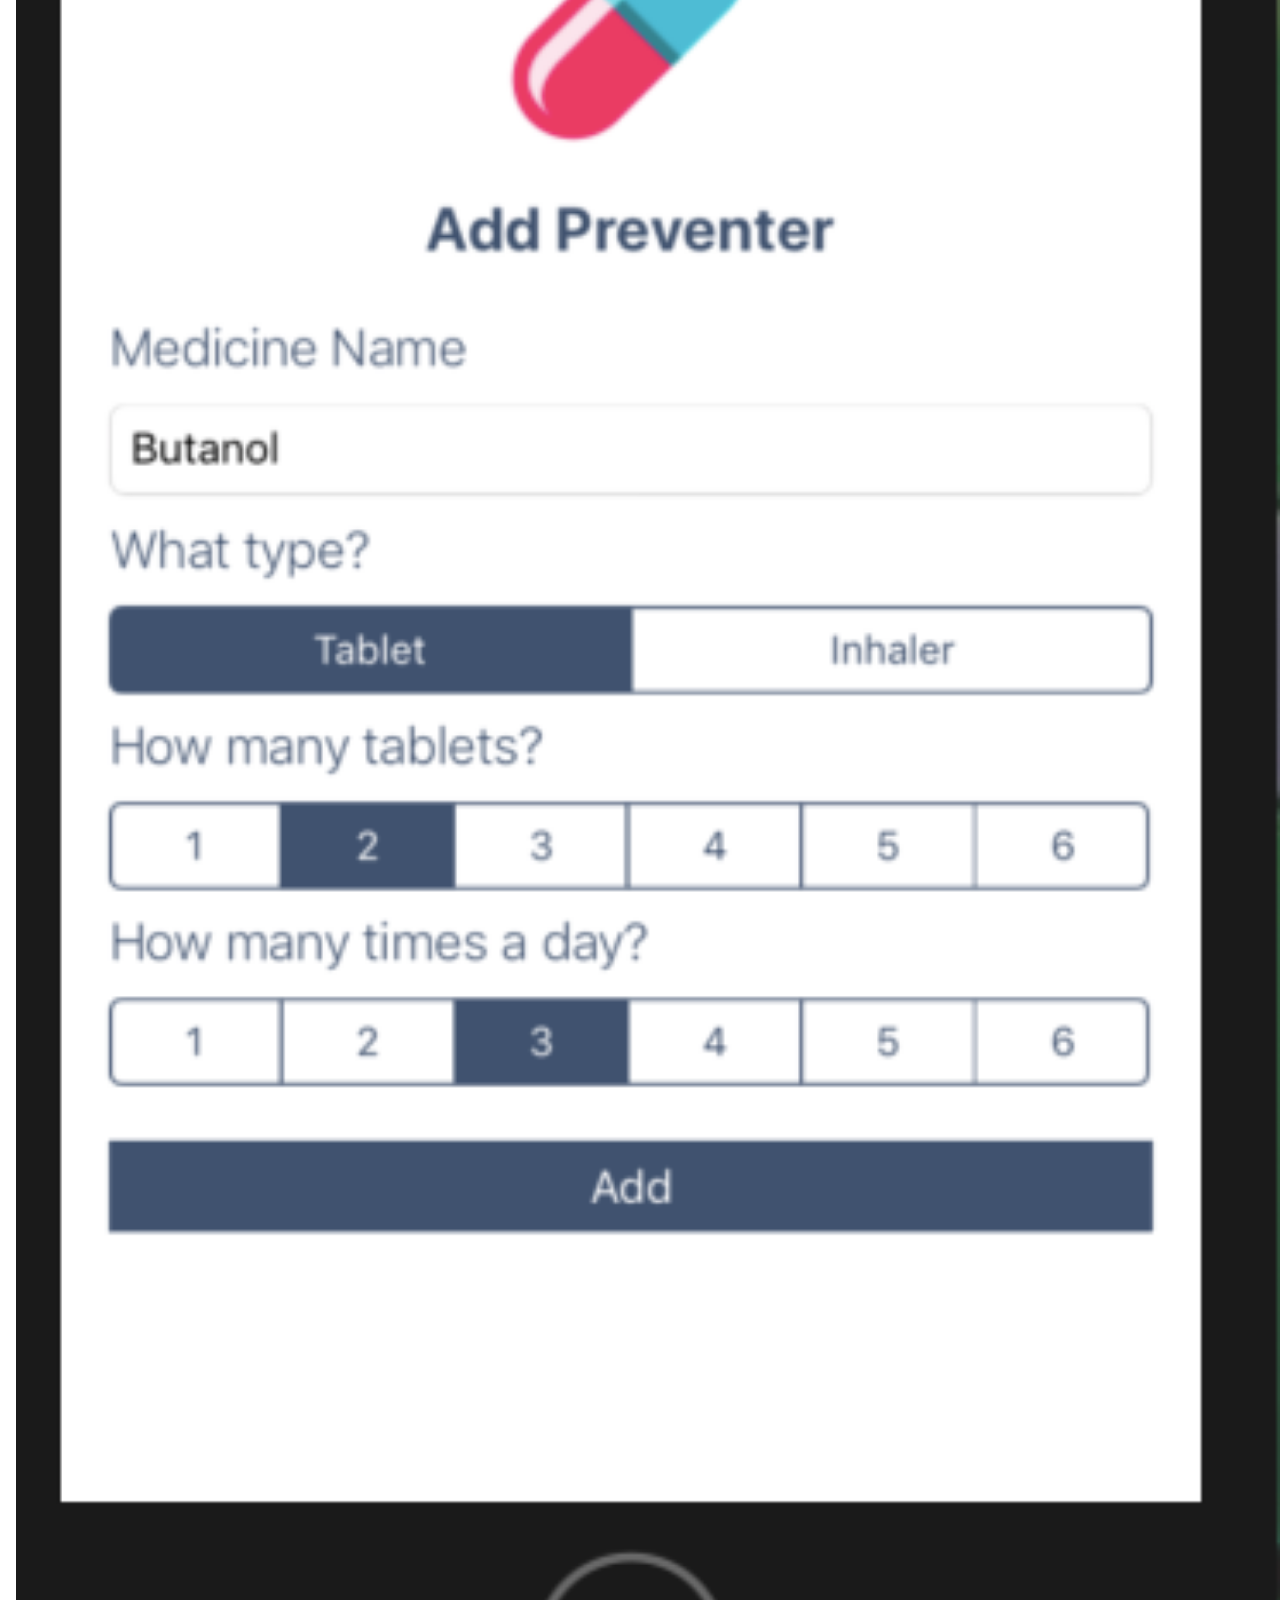
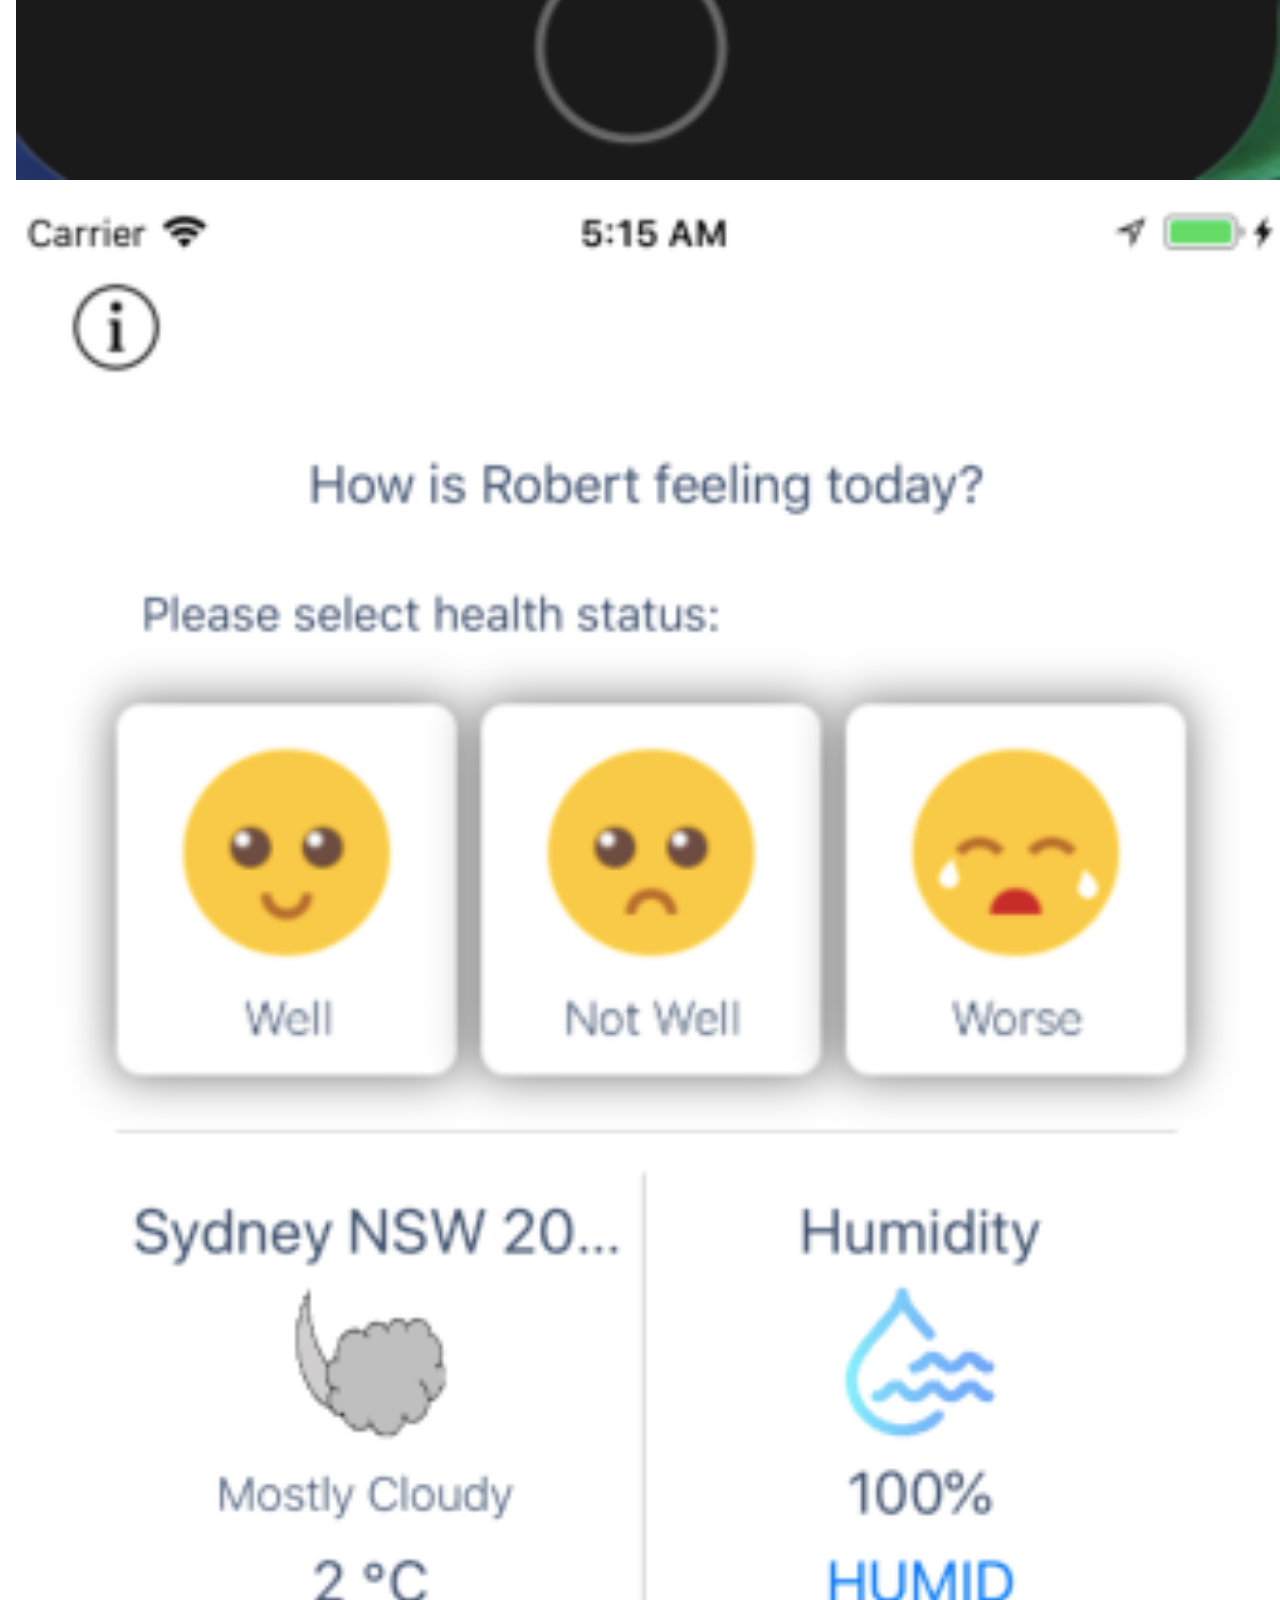
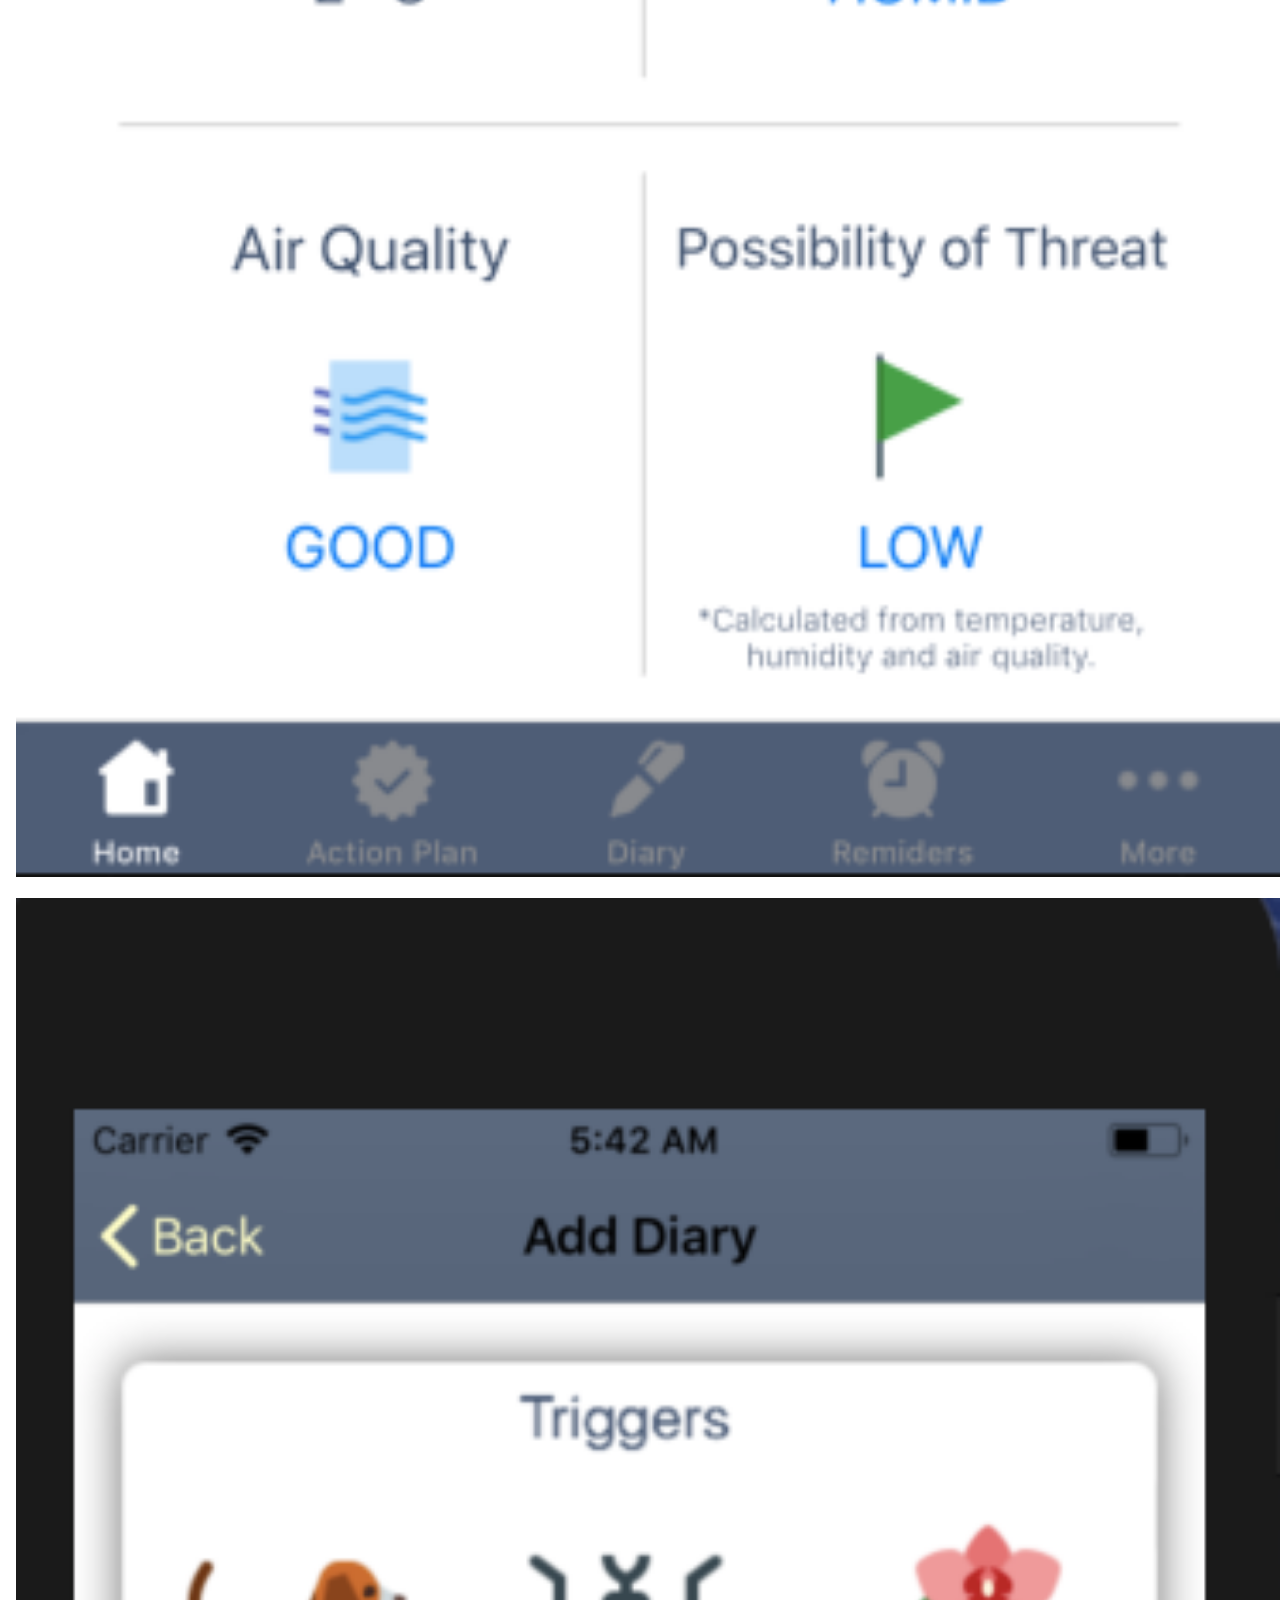
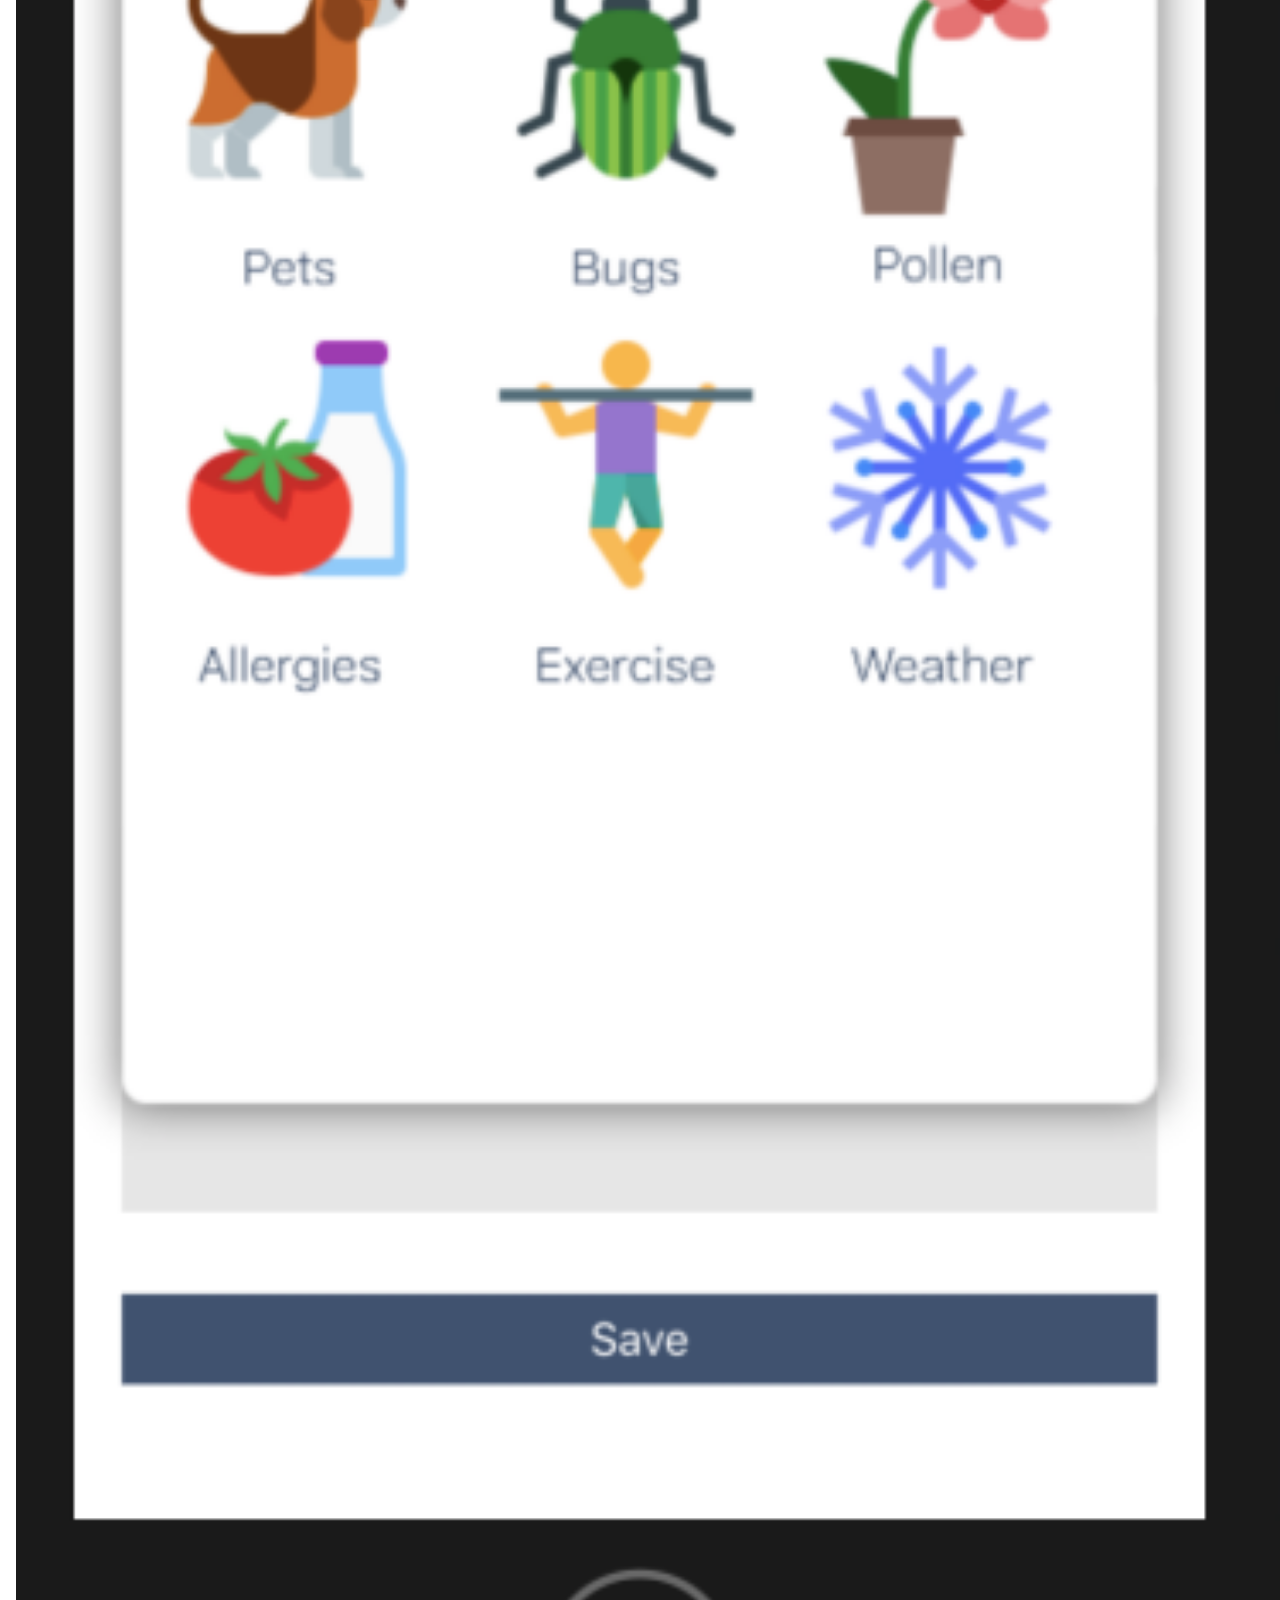
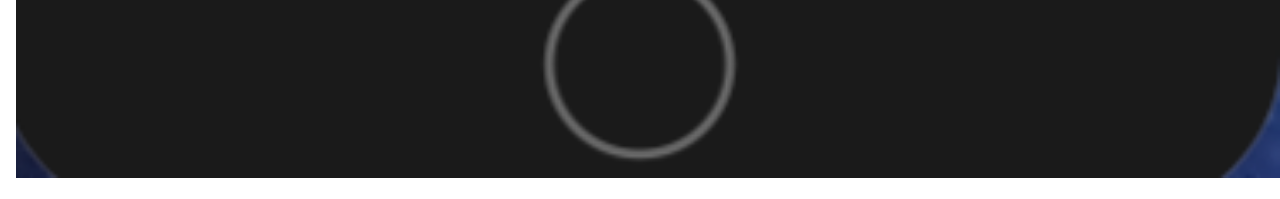
<file: asthma_amigo.html>
<!DOCTYPE html>
<html lang="en">
<head>
    <meta charset="UTF-8">
    <meta name="viewport" content="width=device-width, initial-scale=1.0">
    <link rel="stylesheet" href="https://cdn.jsdelivr.net/npm/bootstrap@4.5.3/dist/css/bootstrap.min.css" integrity="sha384-TX8t27EcRE3e/ihU7zmQxVncDAy5uIKz4rEkgIXeMed4M0jlfIDPvg6uqKI2xXr2" crossorigin="anonymous">
    <link rel="stylesheet" href="https://use.fontawesome.com/releases/v5.7.0/css/all.css" integrity="sha384-lZN37f5QGtY3VHgisS14W3ExzMWZxybE1SJSEsQp9S+oqd12jhcu+A56Ebc1zFSJ" crossorigin="anonymous">
    <link rel="preconnect" href="https://fonts.gstatic.com">
    <link href="https://fonts.googleapis.com/css2?family=Open+Sans:wght@300&family=Poiret+One&display=swap" rel="stylesheet">
    <link href="https://fonts.googleapis.com/css2?family=Press+Start+2P&display=swap" rel="stylesheet">
    <link href="https://fonts.googleapis.com/css2?family=Open+Sans:wght@700&display=swap" rel="stylesheet">
    <link rel="stylesheet" href="style.css">
    <title>Asthma Amigo</title>
</head>
<style>
    /* div {
            border: 2px solid magenta;    
    } */
</style>
<body>
    <div class = "container">
        <div class = "row">
            <!--header-->
            <div class="col-12 col-md-12 col-lg-12" style = "margin: 10% 0 10% 0">
                <h1>Asthma Amigo</h1>
                <p style="text-align: right;"><a href="index.html" class="a-page">Home</a> > <b>Asthma Amigo</b></p>
            </div>
            <!--info-->
            <div class = "col-12 col-md-6 col-lg-6">
                <div>
                    <h3>Overview</h3>
                    <p> 
                        In the context of Australia, children under the age of 15 is an important demographic
                        when it comes to suffering from asthma. According to the Australian Institute of Health and Welfare -  
                        <i>"In the first three years of life, 16.9% of Australian infants experience asthma or wheezing. 
                        Among non- asthmatic children between the ages of 4 to 5 years, 4.1% have shown to develop asthma by 
                        the seventh year of life."</i>
                    </p>
                    <p>
                        <b>Asthma Amigo</b> is an iOS application that caters to the parents of the aforementioned 
                        demographic. The application lets parents track their kid's asthma via journaling (recording asthmatic events). 
                        A given journal entry intuitively packs together data related to the event such as location, temperature, air quality,
                        asthma trigger etc. These entries can then be used for reference and to predict the possibility of similar conditions 
                        occuring in the future. 
                    </p>
                </div>
                <div class="custom-p">
                    <h3>Features</h3>
                    <ul>
                        <li>A digitized version of the official Asthma Action Plan.</li>
                        <li>Timely notifications as dictated by Action Plan.</li>
                        <li>Medicine reminders as dictated by Action Plan.</li>
                        <li>Digital journaling to keep track of asthmatic events and to
                            predict possibility of similar events in the future.
                        </li>
                    </ul>
                </div>
                <div class="custom-p">
                    <h3>Process</h3>
                    <p>Asthma Amigo was developed by a team of 5 students as part of their final year Capstone
                        project. It was developed in three agile sprints while adhering to agile practices. 
                        I was responsible for:
                        <ul>
                            <li>Developing a system for sending timely notifications based on a multitude of factors and user preferences.</li>
                            <li>Developing a digital version of the asthma action plan prescribed by doctors.</li>
                            <li>Developing the back-end system that persisted asthma attack records, medicine information and user preferences with Core Data and PLists.</li>
                            <li>Integrating APIs such as Google Places, Dark Sky and Air Quality APIs with the app. Used Alamofire and SwiftyJSON for fetch requests.</li>
                            <li>Ensuring quality of application by performing Usability Testing on potential users.</li>
                        </ul>
                    </p>
                </div>
                <div class="custom-p-tags">
                    <span class = "tags">Swift Programming</span>
                    <span class = "tags">iOS API integration</span>
                    <span class = "tags">Core Data</span>
                    <span class = "tags">Mobile UX design</span>
                    <span class = "tags">Design Thinking</span>
                    <span class = "tags">Agile team</span>
                </div>
            </div>
            <!--images-->
            <div class = "col-12 col-md-6 col-lg-6">
                <div class = "row">
                    <div class = "col-12 col-md-6 col-lg-6">
                        <img src = "images/asthma_amigo/one.png" class="img-fluid custom-img">
                        <img src = "images/asthma_amigo/three.png" class="img-fluid custom-img">
                        <img src = "images/asthma_amigo/five.png" class="img-fluid custom-img">
                    </div>
                    <div class = "col-12 col-md-6 col-lg-6">
                        <img src = "images/asthma_amigo/two.png" class="img-fluid custom-img">
                        <img src = "images/asthma_amigo/four.png" class="img-fluid custom-img">
                    </div>
                </div>
            </div>
        </div>
        
    </div>
</body>
</html>
</file>
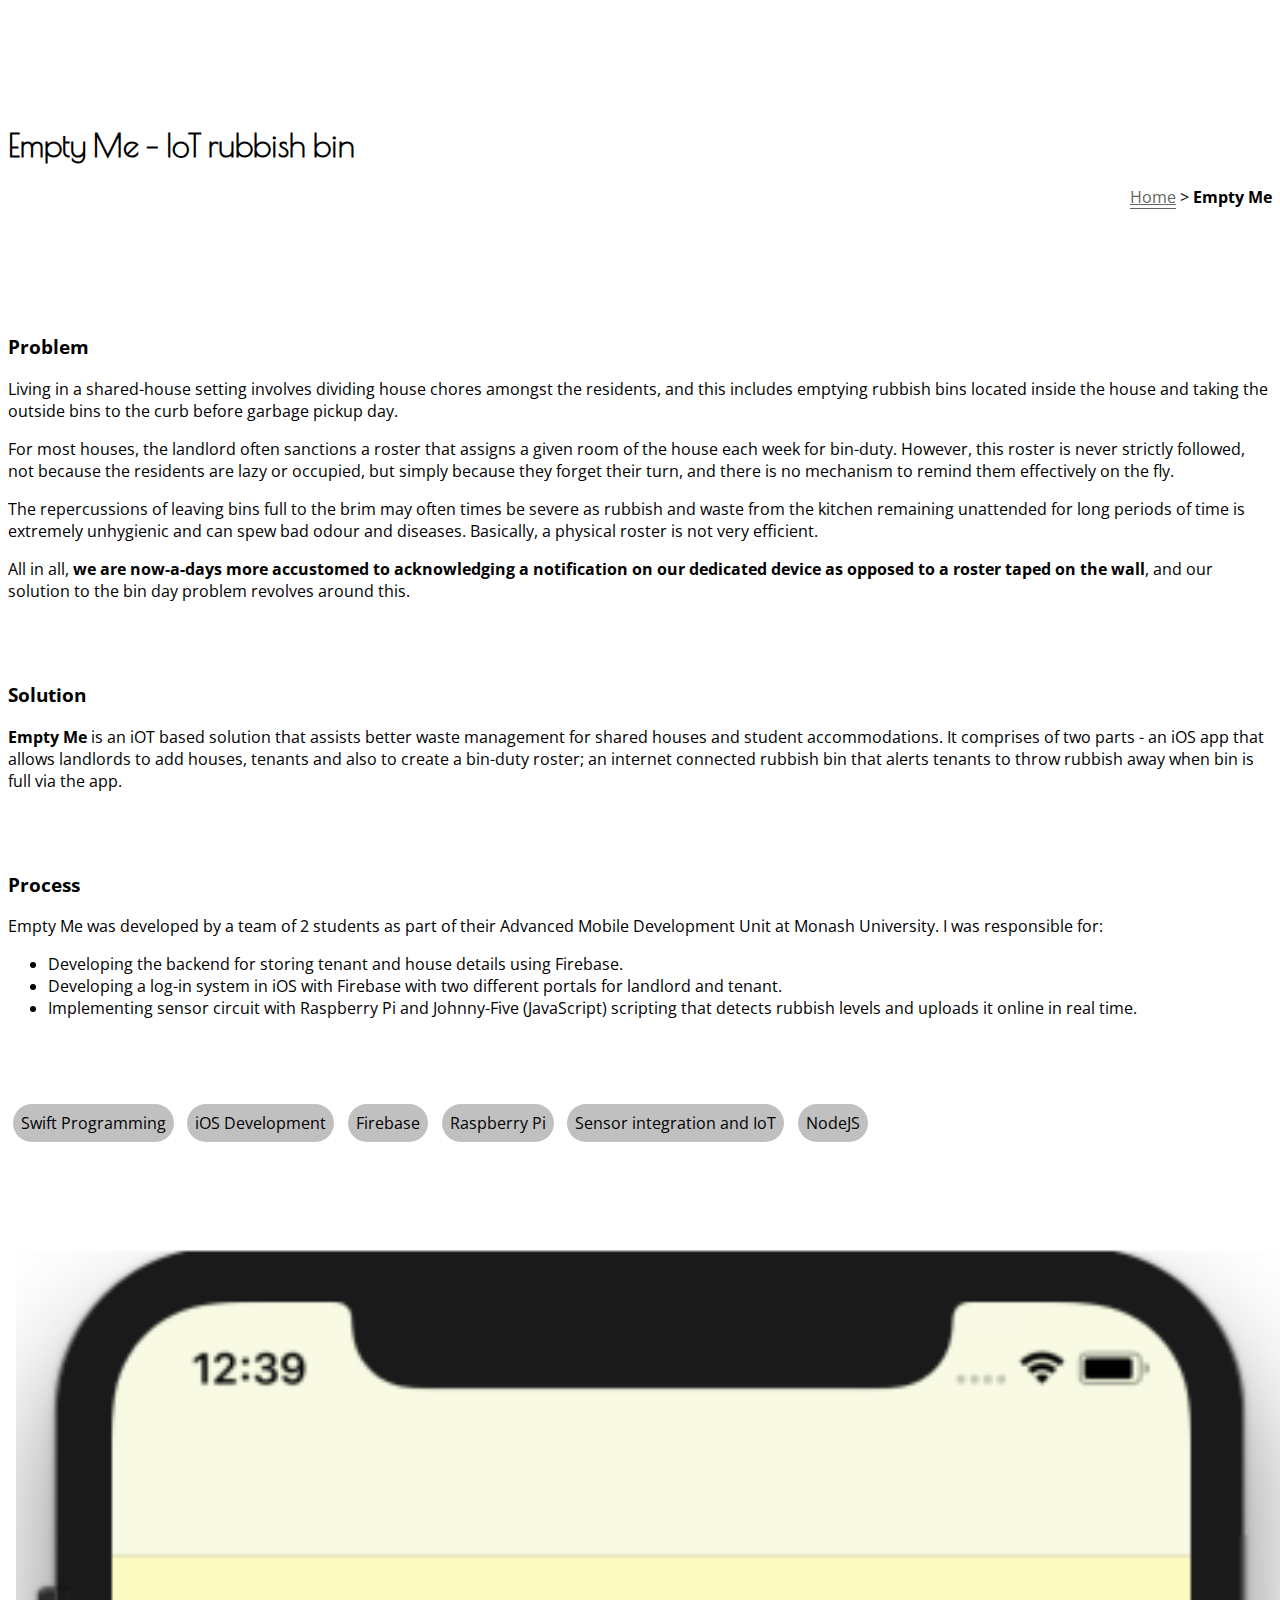
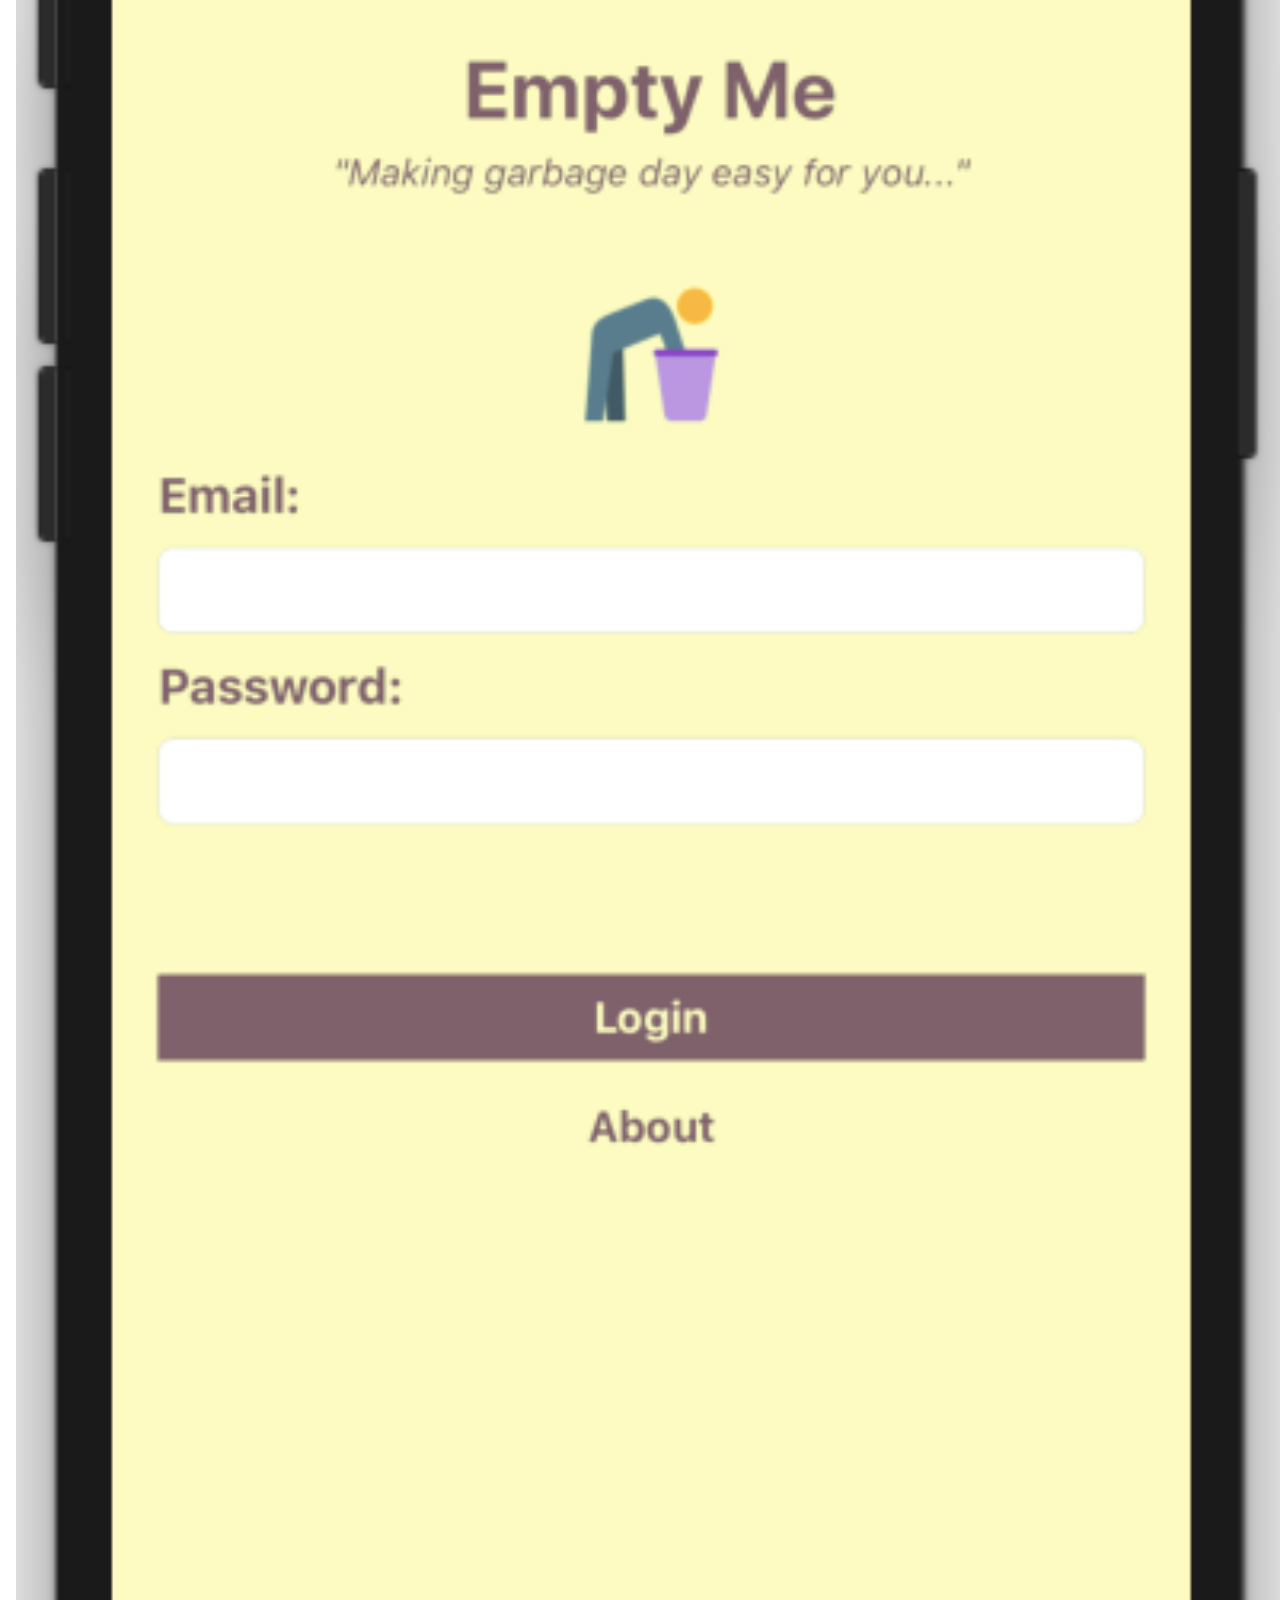
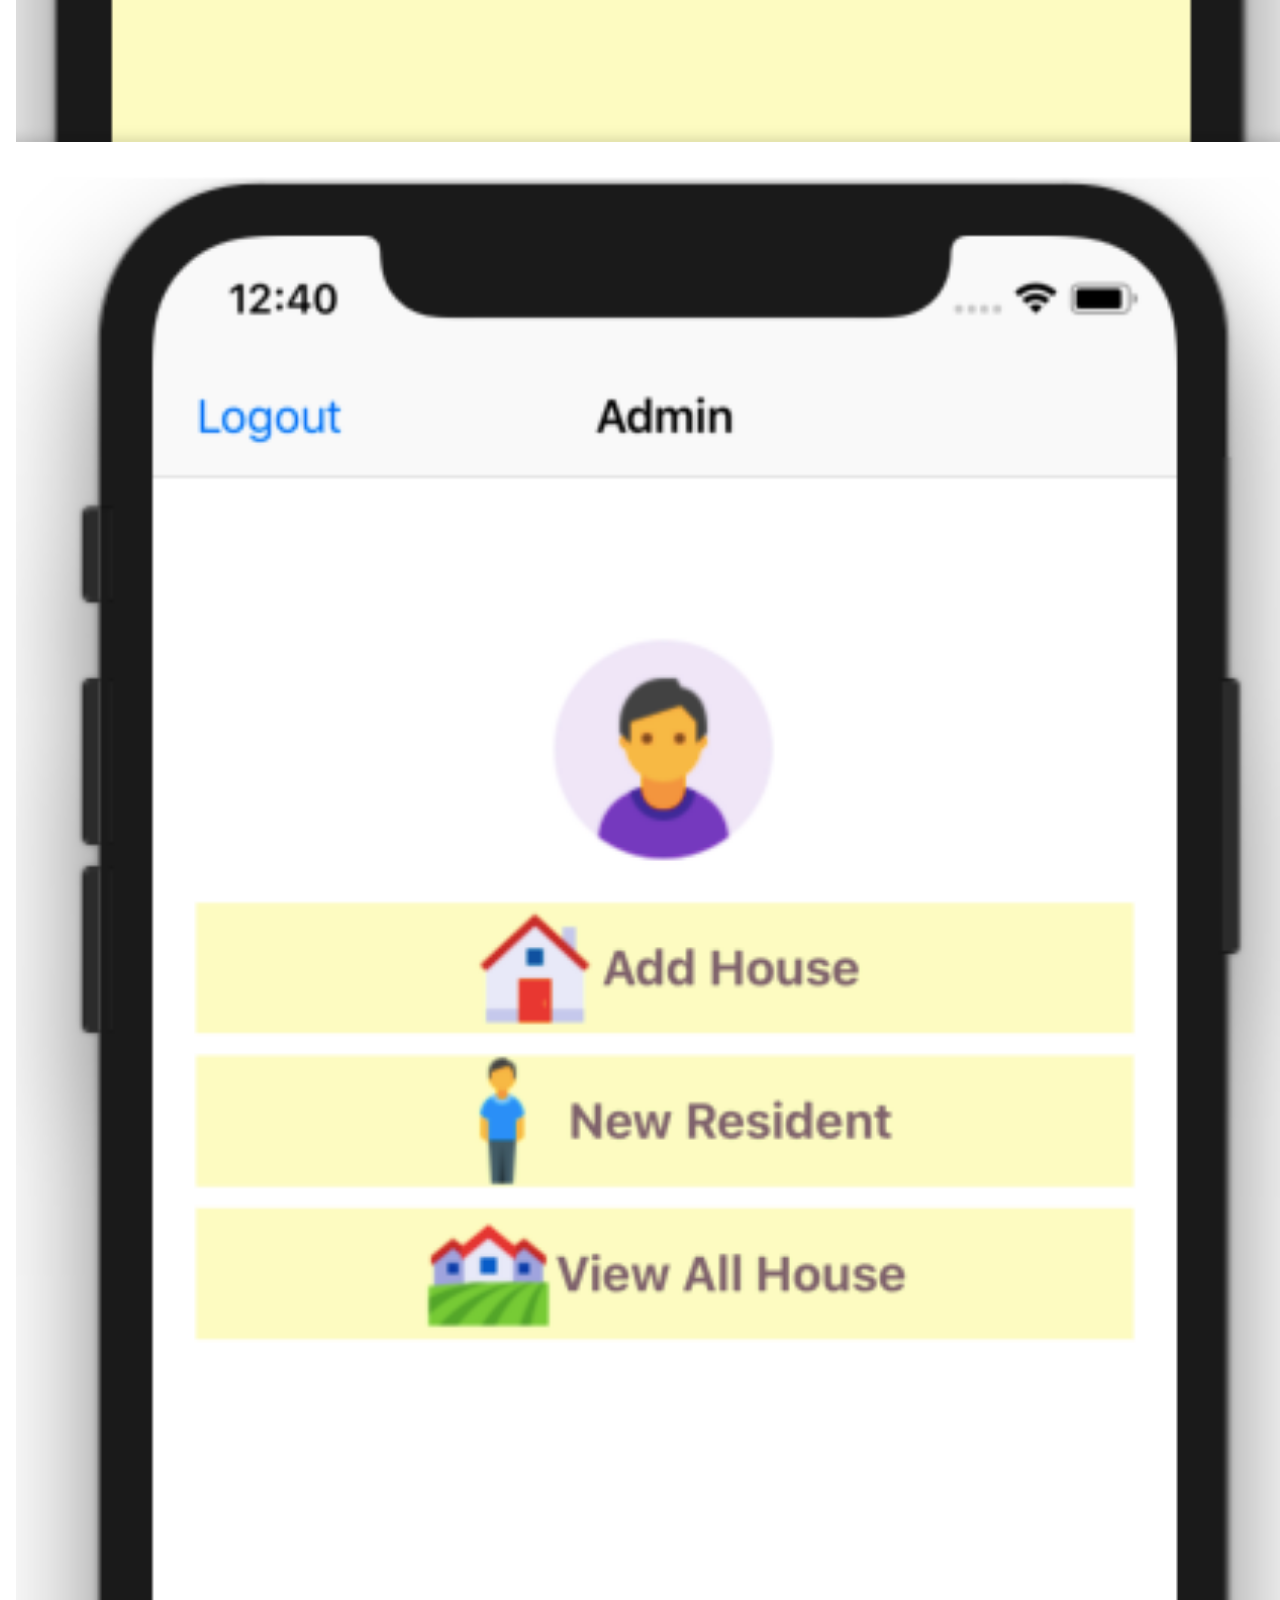
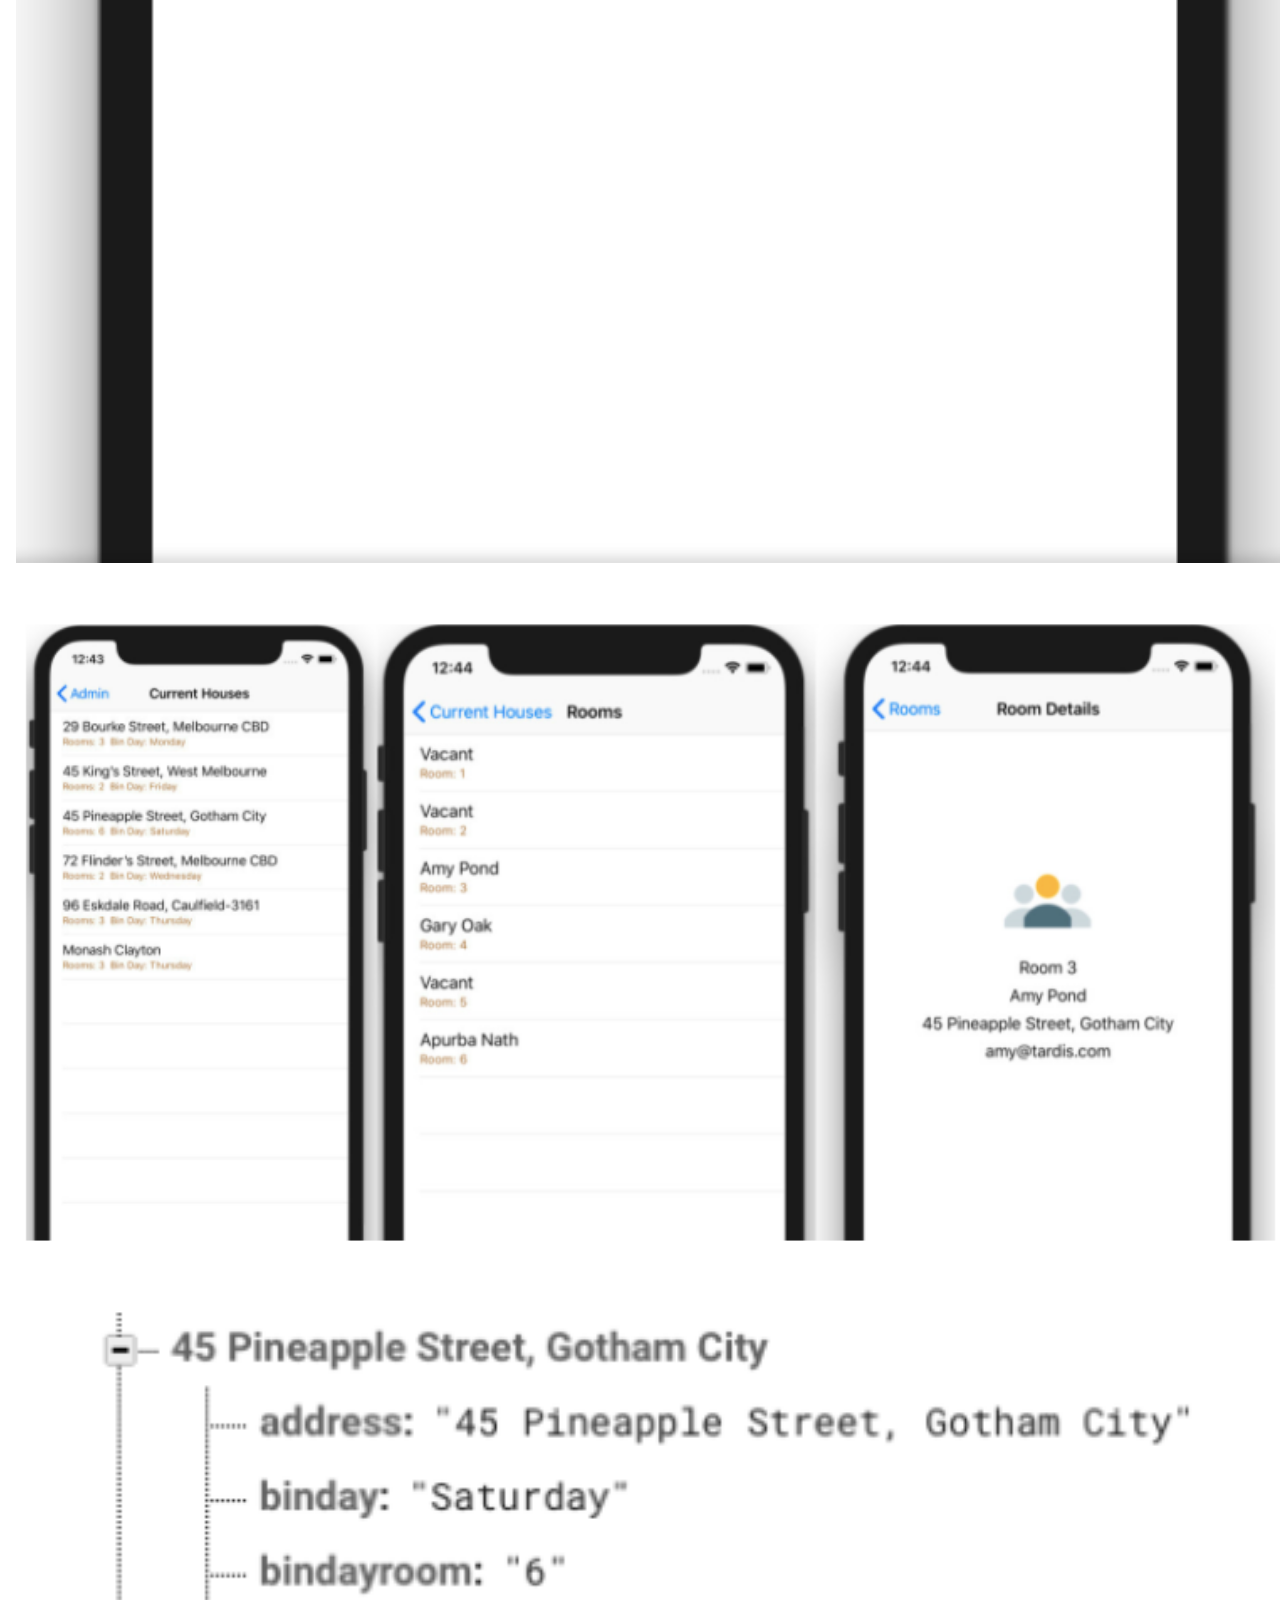
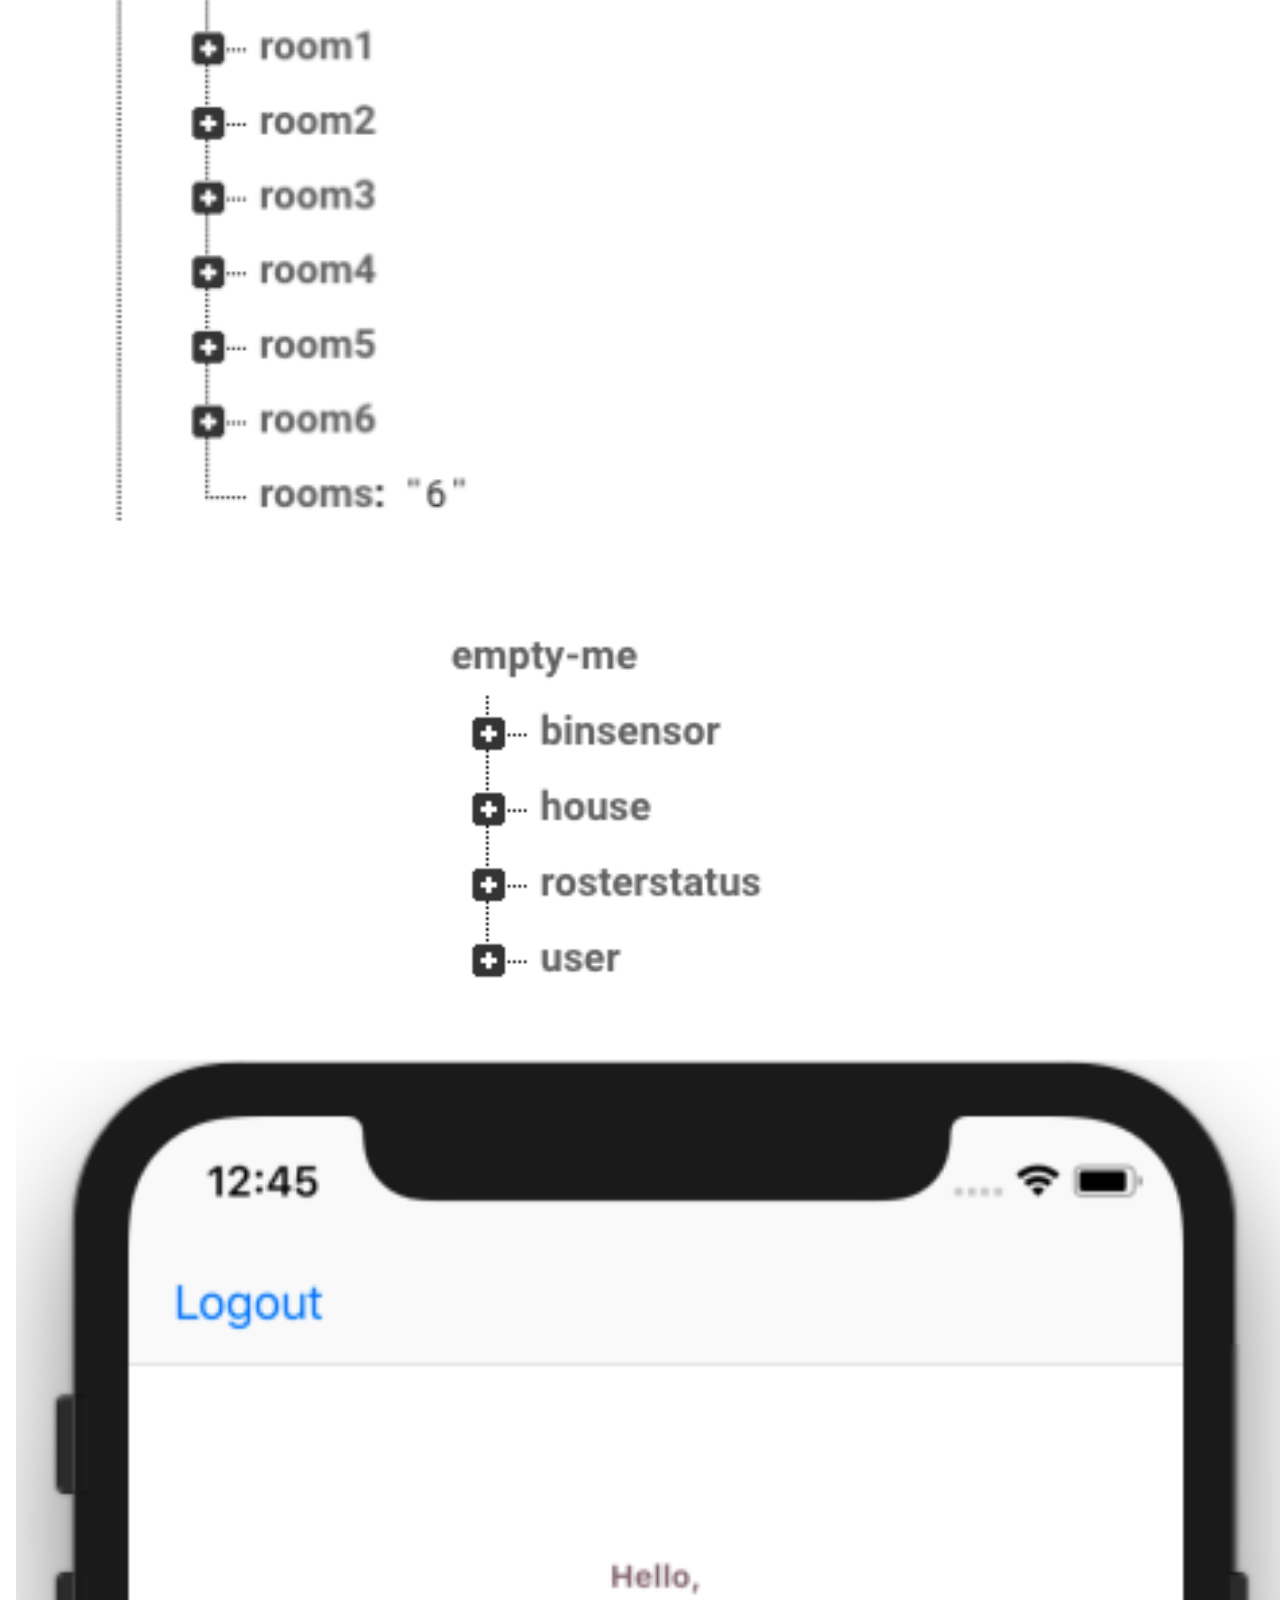
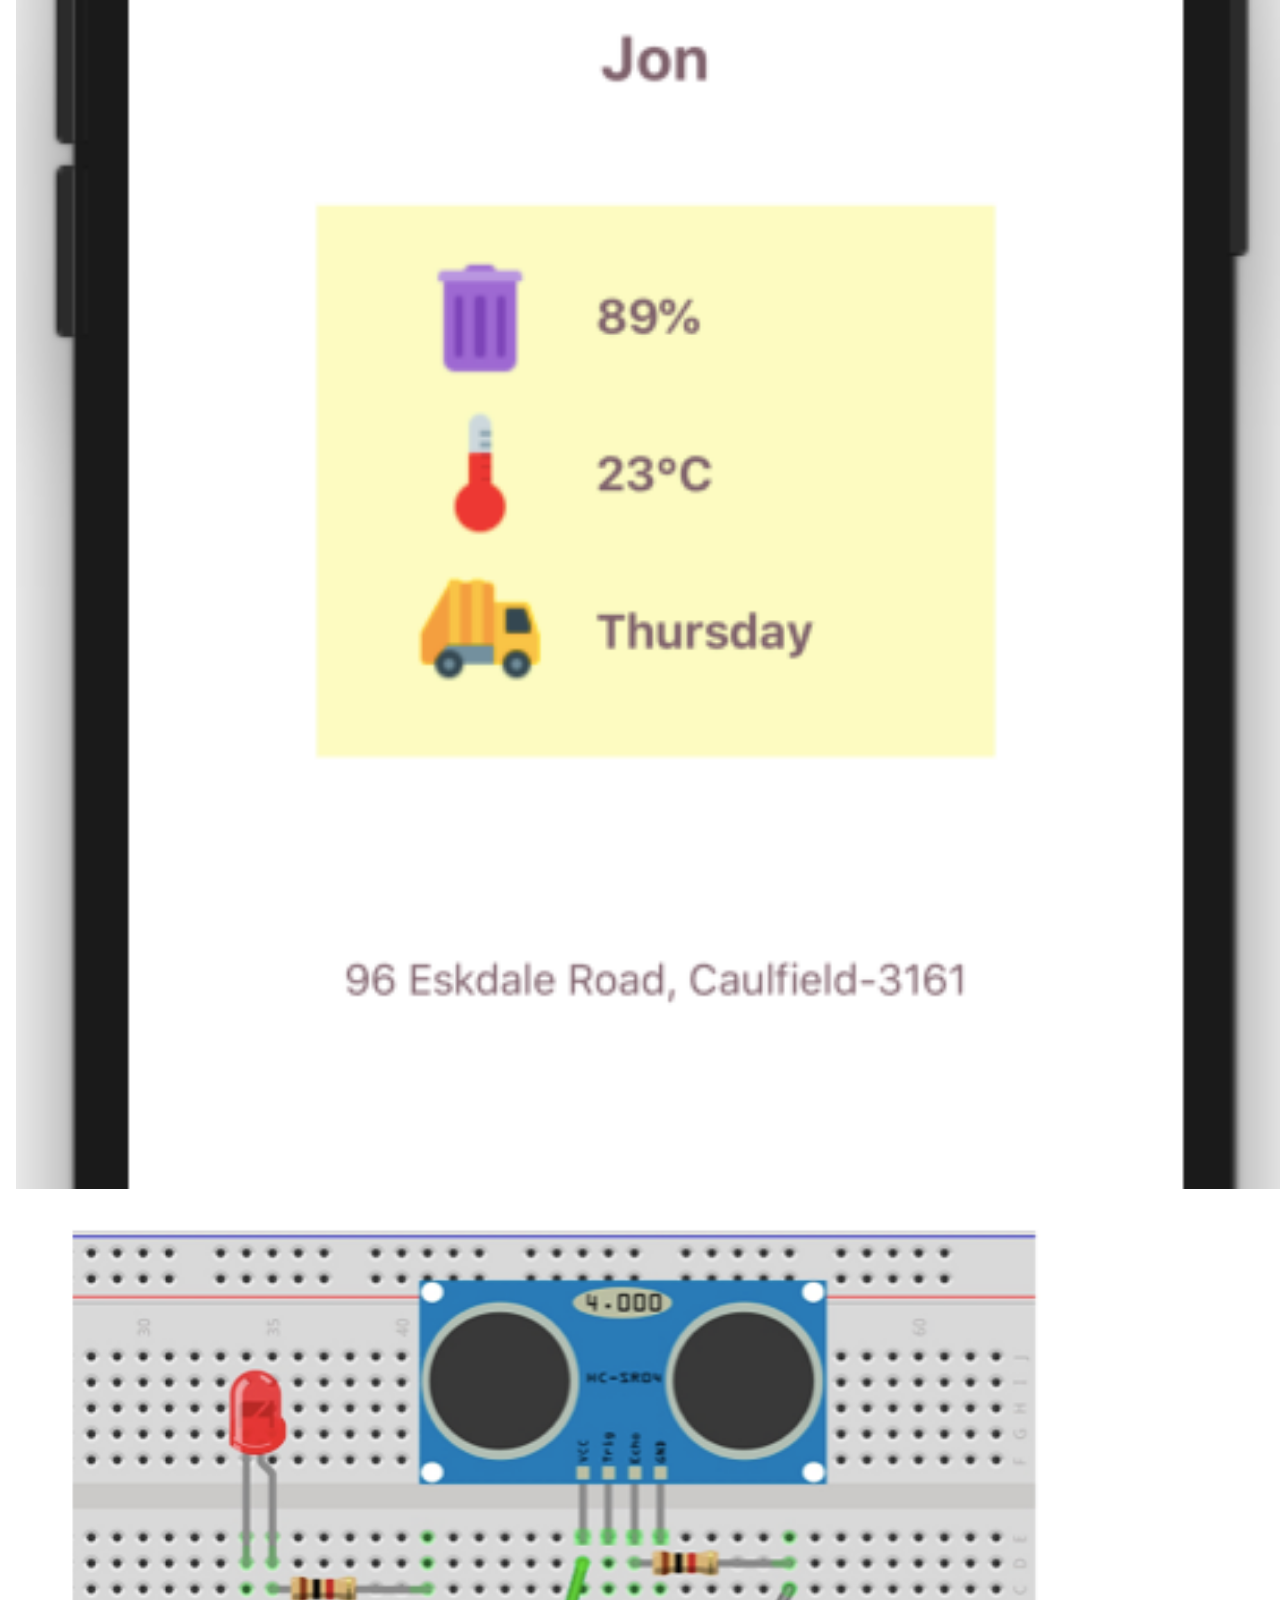
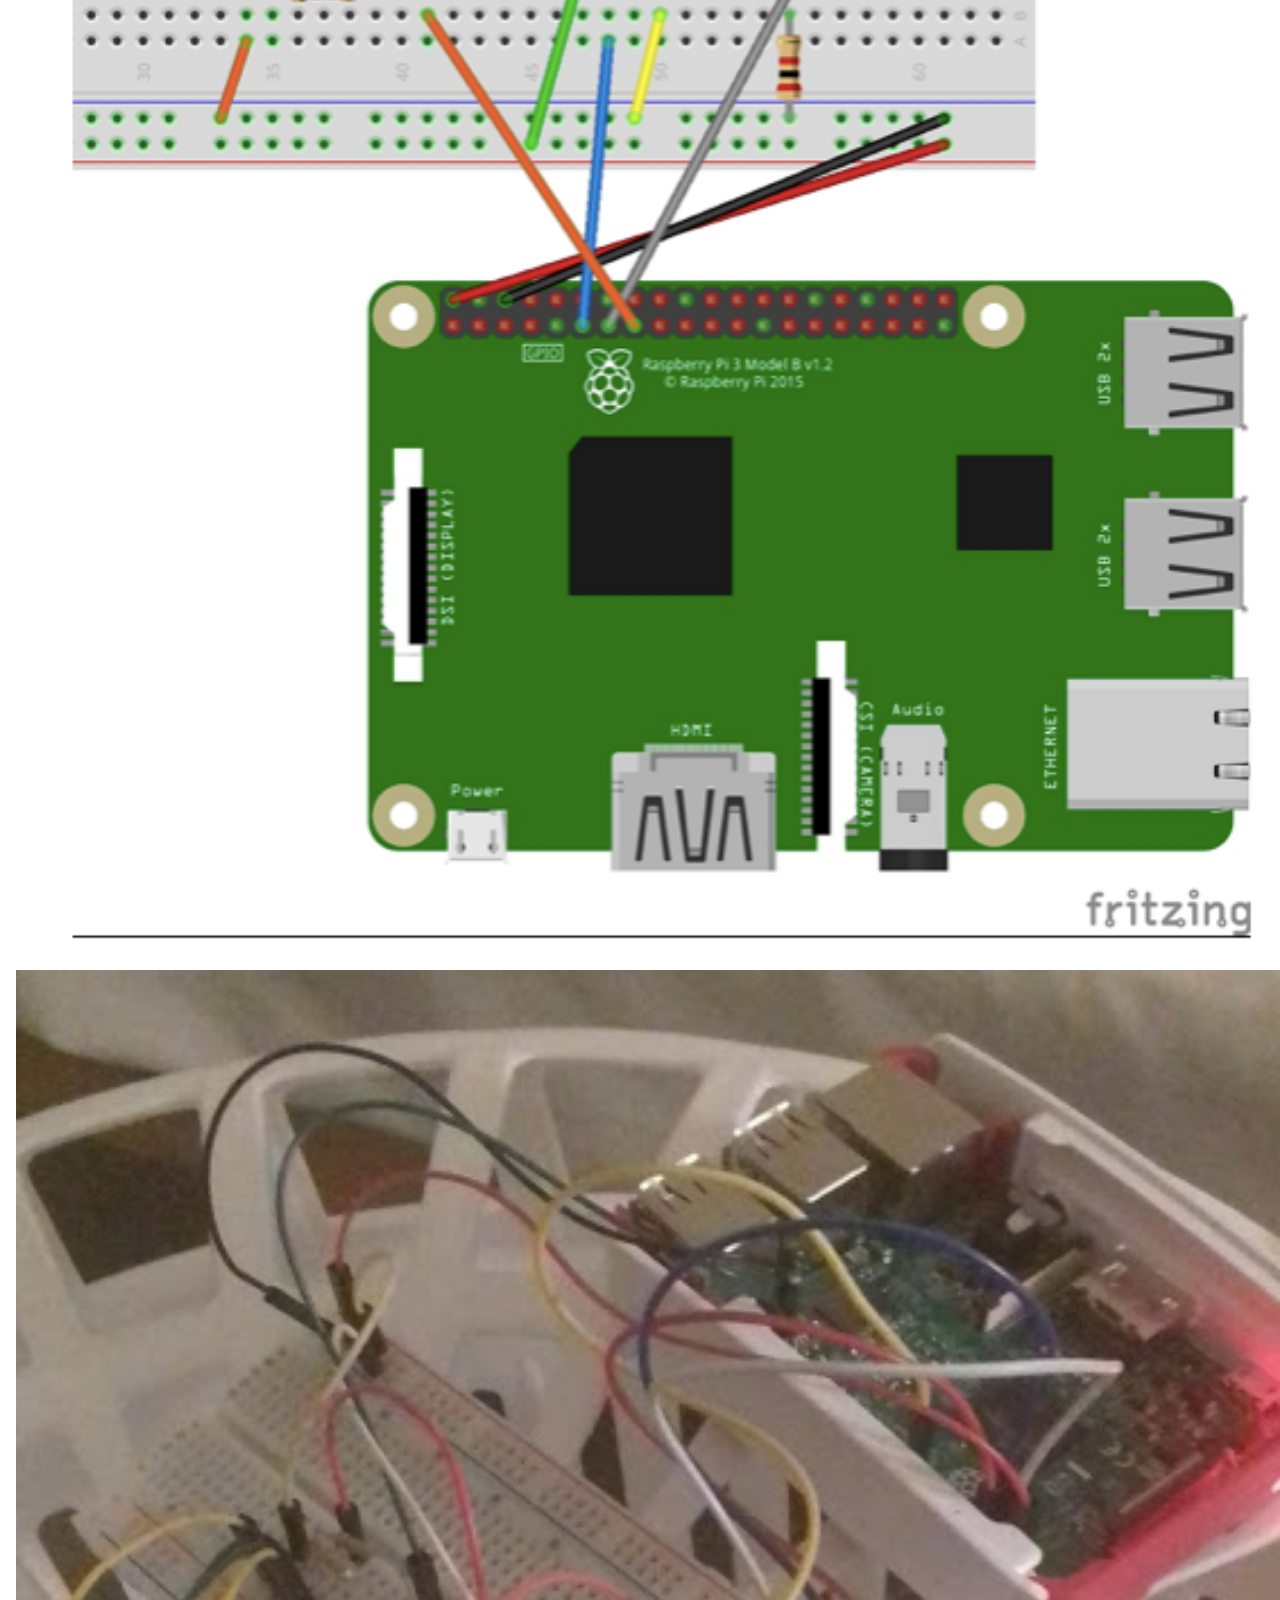
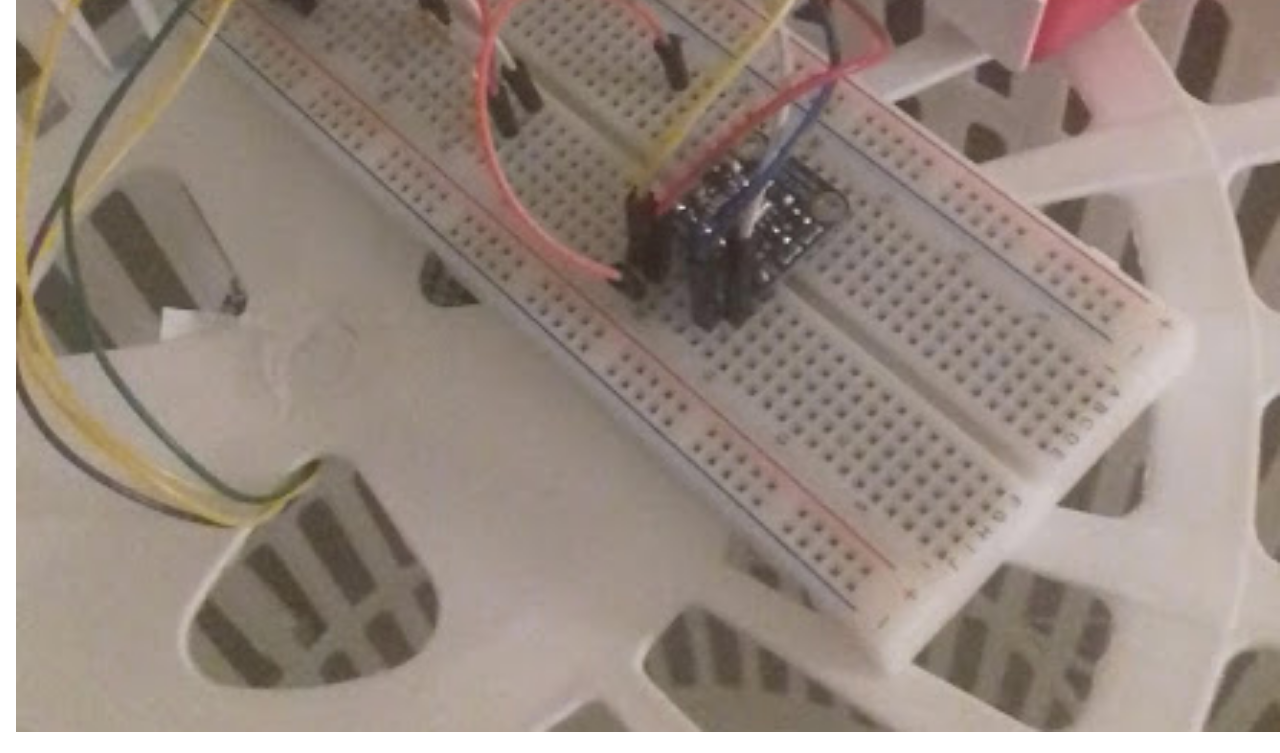
<file: empty_me.html>
<!DOCTYPE html>
<html lang="en">
<head>
    <meta charset="UTF-8">
    <meta name="viewport" content="width=device-width, initial-scale=1.0">
    <link rel="stylesheet" href="https://cdn.jsdelivr.net/npm/bootstrap@4.5.3/dist/css/bootstrap.min.css" integrity="sha384-TX8t27EcRE3e/ihU7zmQxVncDAy5uIKz4rEkgIXeMed4M0jlfIDPvg6uqKI2xXr2" crossorigin="anonymous">
    <link rel="stylesheet" href="https://use.fontawesome.com/releases/v5.7.0/css/all.css" integrity="sha384-lZN37f5QGtY3VHgisS14W3ExzMWZxybE1SJSEsQp9S+oqd12jhcu+A56Ebc1zFSJ" crossorigin="anonymous">
    <link rel="preconnect" href="https://fonts.gstatic.com">
    <link href="https://fonts.googleapis.com/css2?family=Open+Sans:wght@300&family=Poiret+One&display=swap" rel="stylesheet">
    <link href="https://fonts.googleapis.com/css2?family=Press+Start+2P&display=swap" rel="stylesheet">
    <link href="https://fonts.googleapis.com/css2?family=Open+Sans:wght@700&display=swap" rel="stylesheet">
    <link rel="stylesheet" href="style.css">
    <title>Empty Me</title>
</head>
<style>
    /* div {
            border: 2px solid magenta;    
    } */
</style>
<body>
    <div class = "container">
        <div class = "row">
            <!--header-->
            <div class="col-12 col-md-12 col-lg-12" style = "margin: 10% 0 10% 0">
                <h1>Empty Me - IoT rubbish bin</h1>
                <p style="text-align: right;"><a href="index.html" class="a-page">Home</a> > <b>Empty Me</b></p>
            </div>
            <!--info-->
            <div class = "col-12 col-md-6 col-lg-6">
                <div>
                    <h3>Problem</h3>
                    <p>
                        Living in a shared-house setting involves 
                        dividing house chores amongst the residents, and this includes emptying rubbish 
                        bins located inside the house and taking the outside bins to the curb before 
                        garbage pickup day.
                    </p>
                    <p>
                        For most houses, the landlord often sanctions a roster that assigns a 
                        given room of the house each week for bin-duty. However, this roster is 
                        never strictly followed, not because the residents are lazy or occupied,
                         but simply because they forget their turn, and there is no mechanism to 
                         remind them effectively on the fly.
                    </p>
                    <p>
                        The repercussions of leaving bins full to the brim may often times be 
                        severe as rubbish and waste from the kitchen remaining unattended for 
                        long periods of time is extremely unhygienic and can spew bad odour and 
                        diseases. Basically, a physical roster is not very efficient.
                    </p>
                    <p>
                        All in all, <b>we are now-a-days more accustomed to acknowledging a notification on our dedicated device as opposed to a roster taped on the wall</b>, 
                        and our solution to the bin day problem revolves around this.
                    </p>
                        
                </div>
                <div class="custom-p">
                    <h3>Solution</h3>
                    <p><b>Empty Me</b> is an iOT based solution that assists better waste management 
                        for shared houses and student accommodations. It comprises of two parts - 
                        an iOS app that allows landlords to add houses, tenants and also to create a 
                        bin-duty roster; an internet connected rubbish bin that alerts tenants to 
                        throw rubbish away when bin is full via the app.</p>
                </div>
                <div class="custom-p">
                    <h3>Process</h3>
                    <p>Empty Me was developed by a team of 2 students as part of their Advanced Mobile Development
                        Unit at Monash University. 
                        I was responsible for:
                        <ul>
                            <li>Developing the backend for storing tenant and house details using Firebase.</li>
                            <li>Developing a log-in system in iOS with Firebase with two different portals for landlord and tenant.</li>
                            <li>Implementing sensor circuit with Raspberry Pi and Johnny-Five (JavaScript) scripting that detects rubbish levels and uploads it online in real time.</li>
                        </ul>
                    </p>
                </div>
                <div class="custom-p-tags">
                    <span class = "tags">Swift Programming</span>
                    <span class = "tags">iOS Development</span>
                    <span class = "tags">Firebase</span>
                    <span class = "tags">Raspberry Pi</span>
                    <span class = "tags">Sensor integration and IoT</span>
                    <span class = "tags">NodeJS</span>
                </div>
            </div>
            <!--images-->
            <div class = "col-12 col-md-6 col-lg-6">
                <div class = "row">
                    <div class = "col-12 col-md-6 col-lg-6">
                        <img src = "images/Empty_me/one.png" class="img-fluid custom-img">
                    </div>
                    <div class = "col-12 col-md-6 col-lg-6">
                        <img src = "images/Empty_me/four.png" class="img-fluid custom-img">
                    </div>
                </div>
                <div class="row">
                    <div class="col-12 col-md-12 col-lg-12">
                        <img src = "images/Empty_me/three.png" class="img-fluid custom-img">
                    </div>
                </div>
                <div class = "row">
                    <div class = "col-12 col-md-6 col-lg-6">
                        <img src = "images/Empty_me/five.png" class="img-fluid custom-img">
                    </div>
                    <div class = "col-12 col-md-6 col-lg-6">
                        <img src = "images/Empty_me/two.png" class="img-fluid custom-img">
                    </div>
                </div>
                <div class = "row">
                    <div class = "col-12 col-md-6 col-lg-6">
                        <img src = "images/Empty_me/c2.png" class="img-fluid custom-img">
                    </div>
                    <div class = "col-12 col-md-6 col-lg-6">
                        <img src = "images/Empty_me/c1.png" class="img-fluid custom-img">
                    </div>
                </div>
            </div>
        </div>
        
    </div>
</body>
</html>
</file>
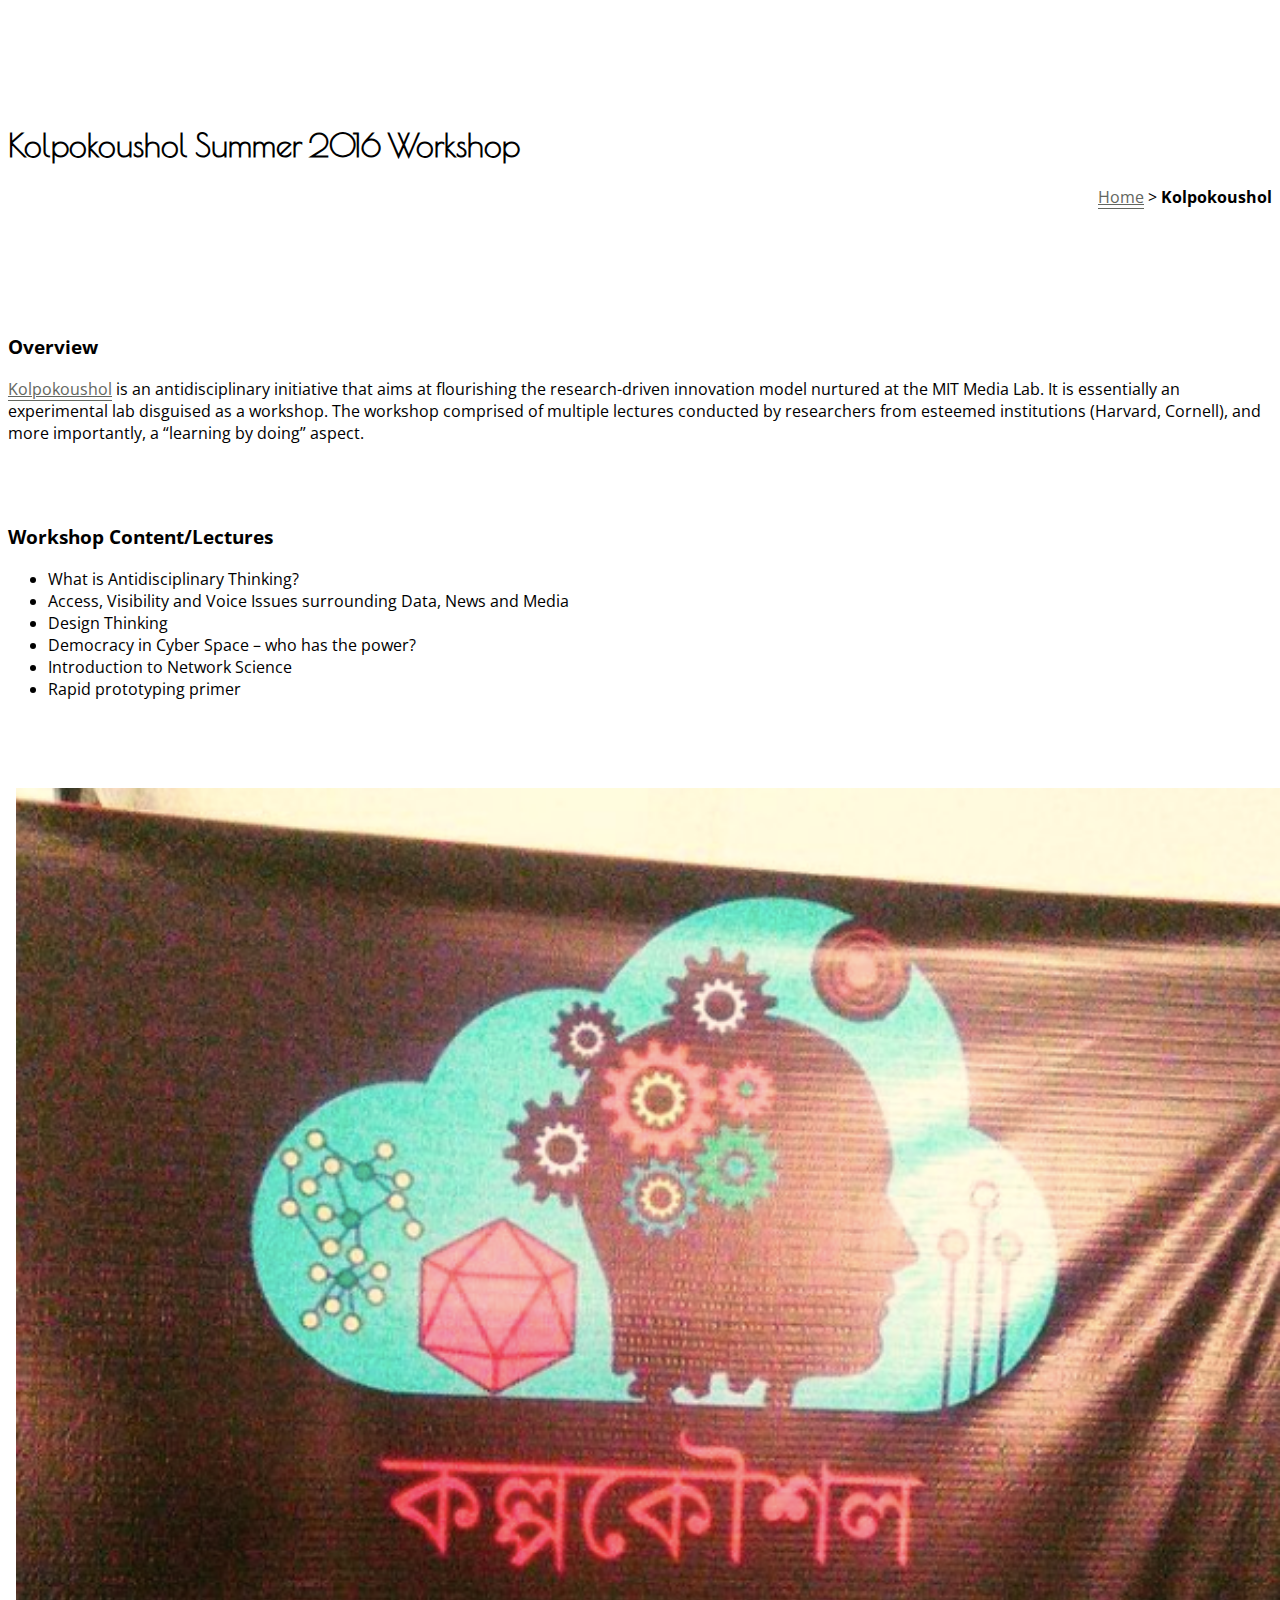
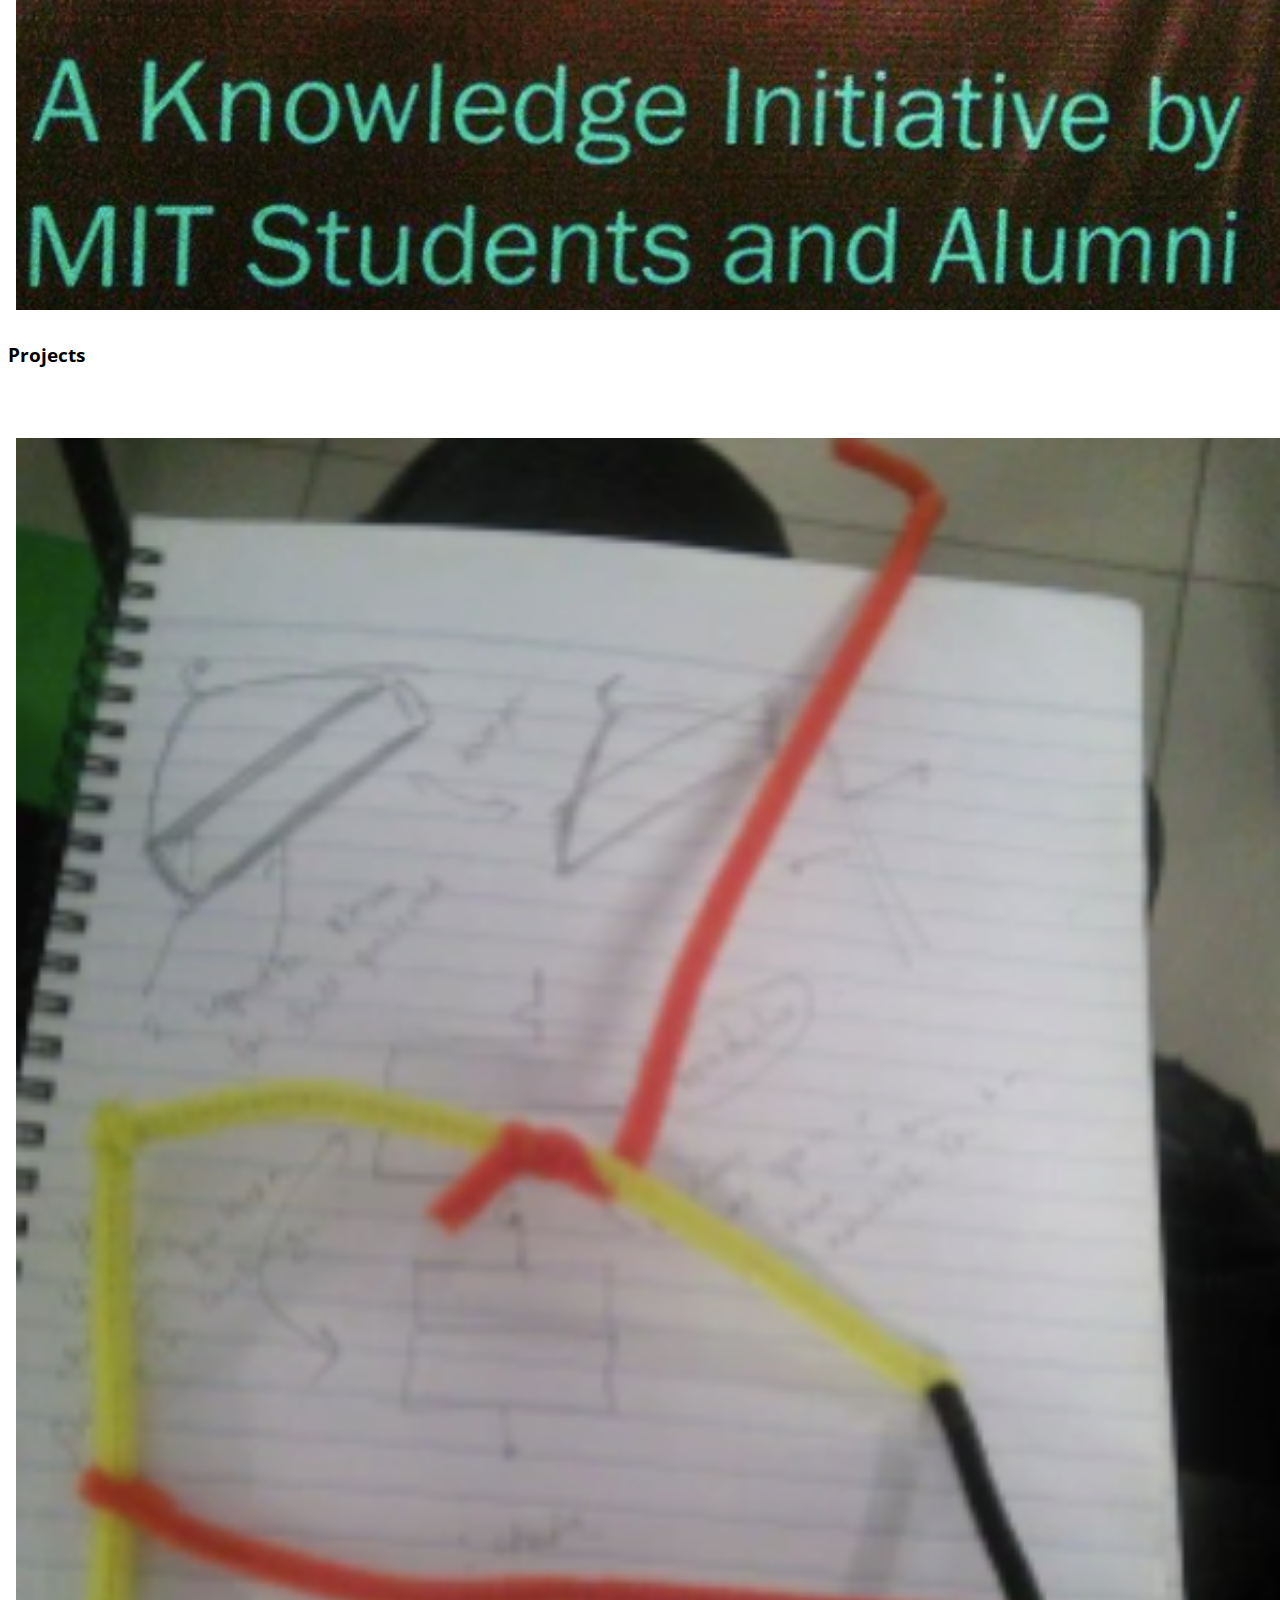
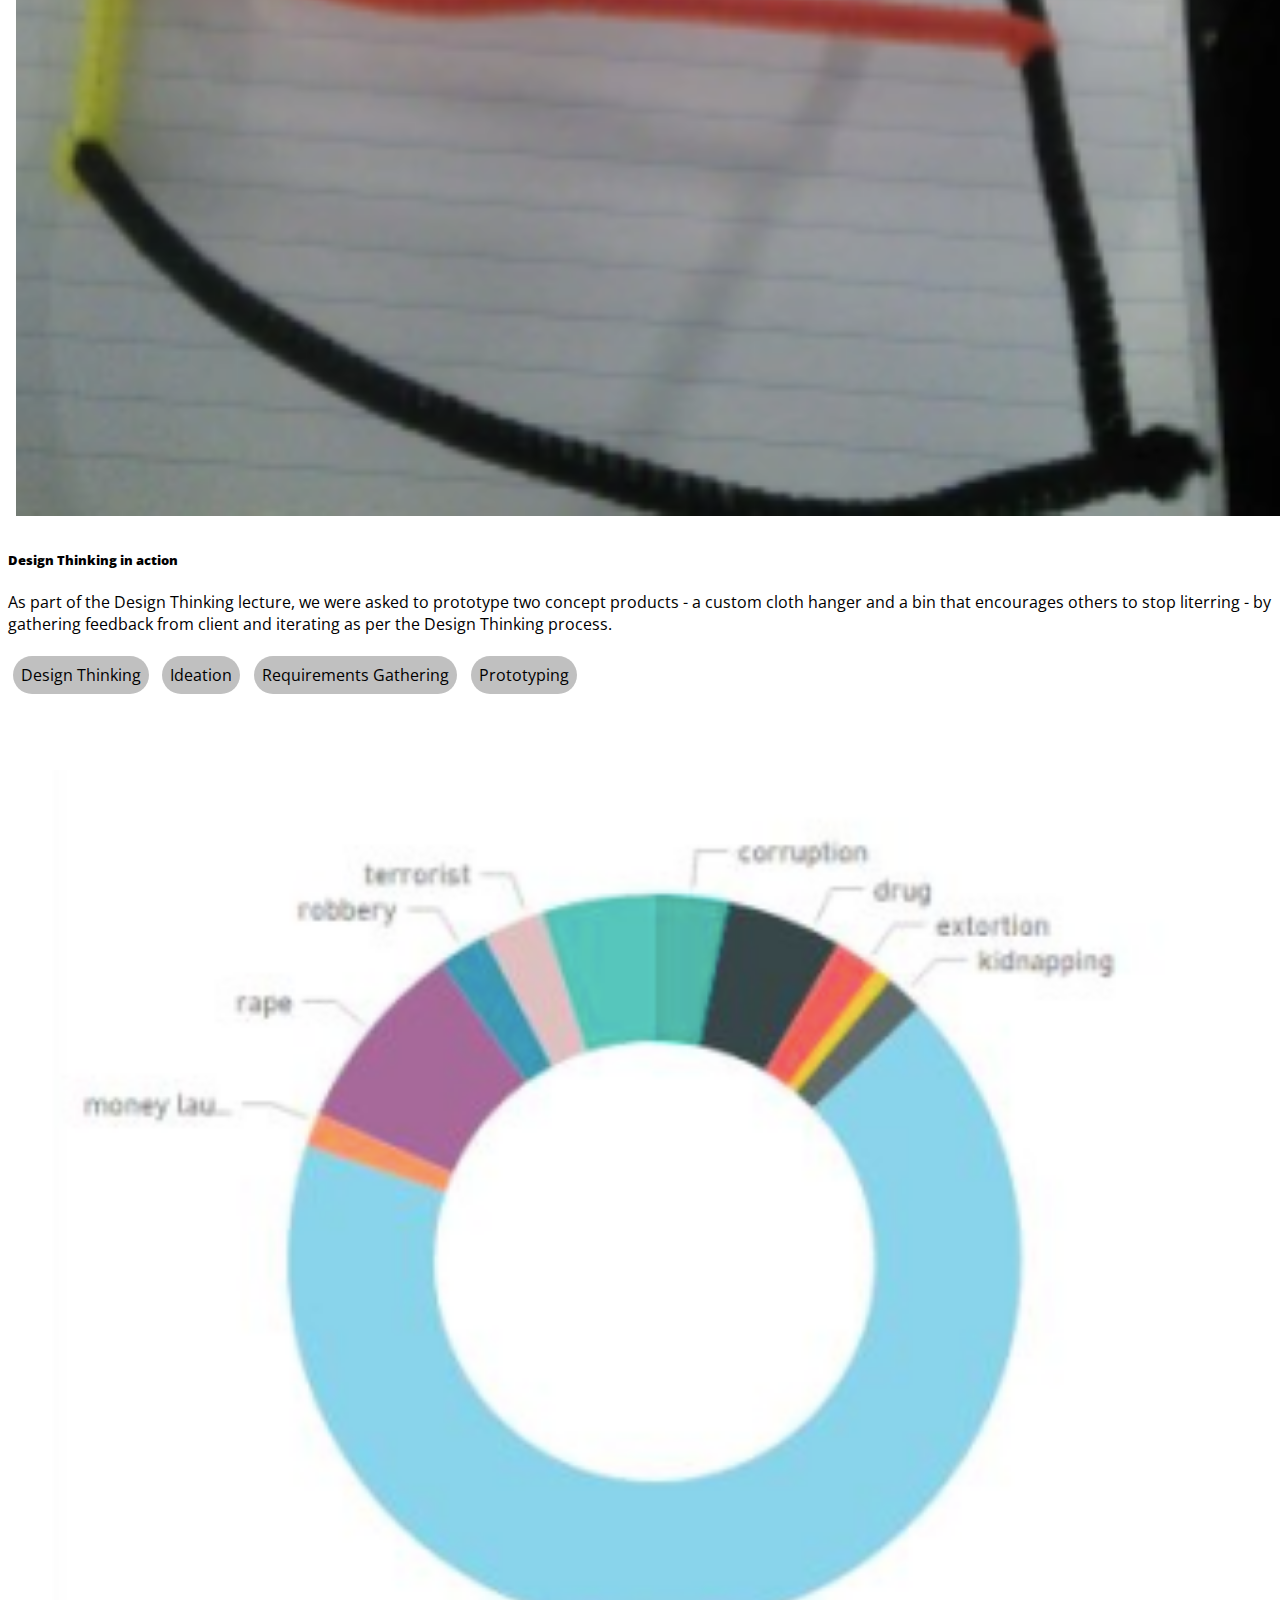
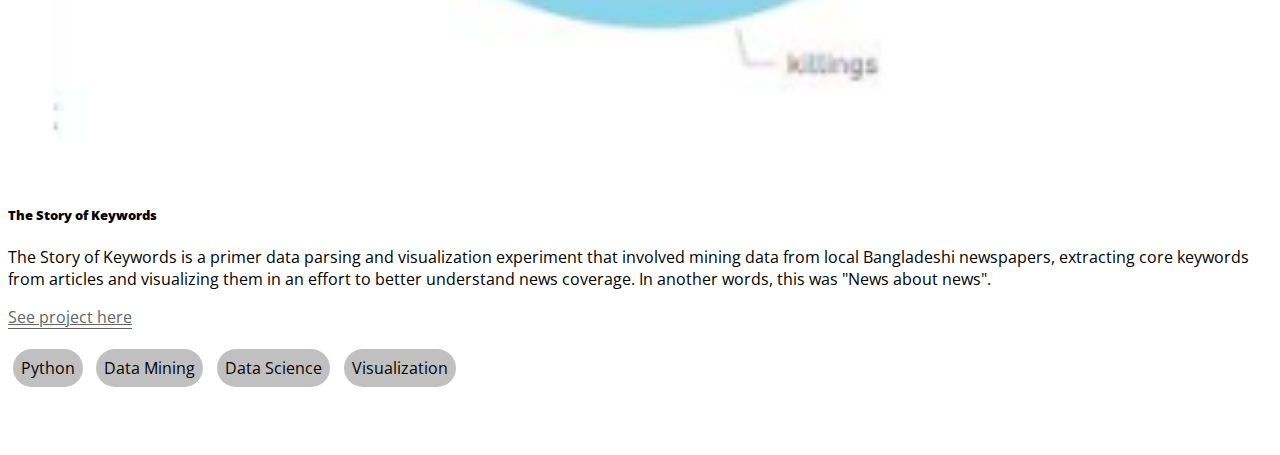
<file: kolpokoushol.html>
<!DOCTYPE html>
<html lang="en">
<head>
    <meta charset="UTF-8">
    <meta name="viewport" content="width=device-width, initial-scale=1.0">
    <link rel="stylesheet" href="https://cdn.jsdelivr.net/npm/bootstrap@4.5.3/dist/css/bootstrap.min.css" integrity="sha384-TX8t27EcRE3e/ihU7zmQxVncDAy5uIKz4rEkgIXeMed4M0jlfIDPvg6uqKI2xXr2" crossorigin="anonymous">
    <link rel="stylesheet" href="https://use.fontawesome.com/releases/v5.7.0/css/all.css" integrity="sha384-lZN37f5QGtY3VHgisS14W3ExzMWZxybE1SJSEsQp9S+oqd12jhcu+A56Ebc1zFSJ" crossorigin="anonymous">
    <link rel="preconnect" href="https://fonts.gstatic.com">
    <link href="https://fonts.googleapis.com/css2?family=Open+Sans:wght@300&family=Poiret+One&display=swap" rel="stylesheet">
    <link href="https://fonts.googleapis.com/css2?family=Press+Start+2P&display=swap" rel="stylesheet">
    <link href="https://fonts.googleapis.com/css2?family=Open+Sans:wght@700&display=swap" rel="stylesheet">
    <link rel="stylesheet" href="style.css">
    <title>Kolpokoushol 2016 Workshop</title>
</head>
<style>
    /* div {
            border: 2px solid magenta;    
    } */
</style>
<body>
    <div class = "container">
        <div class = "row">
            <!--header-->
            <div class="col-12 col-md-12 col-lg-12" style = "margin: 10% 0 10% 0">
                <h1>Kolpokoushol Summer 2016 Workshop</h1>
                <p style="text-align: right;"><a href="index.html" class="a-page">Home</a> > <b>Kolpokoushol</b></p>
            </div>
            <!--info-->
            <div class = "col-12 col-md-6 col-lg-6">
                <div>
                    <h3>Overview</h3>
                    <p><a href = "https://www.nsaquib.org/development-enterprise" class = "a-page">Kolpokoushol</a> is an antidisciplinary initiative that aims at flourishing the 
                        research-driven innovation model nurtured at the MIT Media Lab. 
                        It is essentially an experimental lab disguised as a workshop. 
                        The workshop comprised of multiple lectures conducted by researchers 
                        from esteemed institutions (Harvard, Cornell), and more importantly, 
                        a “learning by doing” aspect.
                    </p>
                </div>
                <div class="custom-p">
                    <h3>Workshop Content/Lectures</h3>
                    <ul>
                        <li>What is Antidisciplinary Thinking?</li>
                        <li>Access, Visibility and Voice Issues surrounding Data, News and Media</li>
                        <li>Design Thinking</li>
                        <li>Democracy in Cyber Space – who has the power?</li>
                        <li>Introduction to Network Science</li>
                        <li>Rapid prototyping primer</li>
                    </ul>
                </div>
            </div>
            <!--images-->
            <div class = "col-12 col-md-6 col-lg-6">
                <img src = "images/Kolpokoushol/kk.png" class="img-fluid custom-img">
            </div>
        </div>
        <div class = "row" style="margin: 1em 0 1em 0;">
            <div class="col-12 col-md-12 col-lg-12">
               <h3>Projects</h3>
            </div>
        </div>
        <!--cloth hanger & bin-->
        <div class = "row" style="margin: 5% 0 5% 0">
            <div class = "col-12 col-md-4 col-lg-4">
                <img src = "images/Kolpokoushol/hanger.png" class="img-fluid custom-img">
            </div>
            <div class = "col-12 col-md-8 col-lg-8">
                <h5><b>Design Thinking in action</b></h5>
                <p>
                    As part of the Design Thinking lecture, we were asked to prototype two concept
                    products - a custom cloth hanger and a bin that encourages others to stop literring - 
                    by gathering feedback from client and iterating as per the Design Thinking process.
                </p>
                <div>
                    <span class = "tags">Design Thinking</span>
                    <span class = "tags">Ideation</span>
                    <span class = "tags">Requirements Gathering</span>
                    <span class = "tags">Prototyping</span>
                </div>
            </div>
        </div>
        <!--story of keywords-->
        <div class = "row" style="margin: 5% 0 5% 0">
            <div class = "col-12 col-md-4 col-lg-4">
                <img src = "images/Kolpokoushol/ds.png" class="img-fluid custom-img">
            </div>
            <div class = "col-12 col-md-8 col-lg-8">
                <h5><b>The Story of Keywords</b></h5>
                <p> 
                    The Story of Keywords is a primer data parsing and visualization experiment 
                    that involved mining data from local Bangladeshi newspapers, extracting core 
                    keywords from articles and visualizing them in an effort to better understand 
                    news coverage. In another words, this was "News about news". 
                </p>
                <p><a href = "https://apurbzz-1994.github.io/kkoushol_project/" class = "a-page">
                See project here</a></p>
                <div>
                    <span class = "tags">Python</span>
                    <span class = "tags">Data Mining</span>
                    <span class = "tags">Data Science</span>
                    <span class = "tags">Visualization</span>
                </div>
            </div>
        </div>
    </div>
</body>
</html>
</file>
<file: style.css>
h1{
    font-family: 'Poiret One', cursive;
}

body{
    font-family: 'Open Sans', sans-serif;
}

#logo{
    background-color: yellow;
    padding: 10rem;
    border-radius: 100%;
}

.logo-letter{
    background-color: yellow;
    padding: 1%;
    border-radius: 100%;
    color: crimson;
    font-weight: bolder;
}

#dev{
    background-color: white; 
    border-radius: 3em; 
    padding: 0 0.5em 0 0.5em;
    box-shadow: 0 0 10px;
}

#aca{
    font-style: italic;
    background-color: black;
    padding: 0.08em;
    color: white;
}

#sc{
    background-color: yellowgreen;
    padding: 2.5rem;
    border-radius: 50%;
    opacity: 60%;
    font-weight: bold;
}

#gd{
    background-color: violet;
    padding: 0.8rem;
    border-radius: 100%;
    opacity: 60%;
    font-weight: bold;
}

#mon{
    color: rgb(0,105,182);
    font-weight: bold;   
}

#mit{
    font-family: 'Press Start 2P', cursive;
}

#ios{
    background: rgb(34,193,195);
    background: linear-gradient(0deg, rgba(34,193,195,1) 0%, rgba(246,107,251,1) 100%);
    background-color: #17234E;
    border-radius: 3em; 
    padding: 0.2em;
    font-weight: bold;
    color: rgb(54, 53, 50);
}

#green{
    color: white;
    background-color: green;
    padding: 0.1em;
}

#game{
    margin-top: 0.5em;
    width: 25%;
    padding: 0.1em;
    border-radius: 20px;
    background-color: white;
    border-color: #555555;
    color: #555555;
    border: 0.2em dashed #555555;
    font-weight: bold;
    opacity: 50%;
}

#anti{
    margin-top: 0.5em;
    border-radius: 20px;
    background-color: white;
    border-color: pink;
    color: pink;
    border: 0.2em dashed pink;
    font-weight: bold;
    opacity: 80%;
}

.custom-p{
    margin: 5em 0 5em 0;
}

.tags{
    background-color: silver;
    border-radius: 20px;
    padding: 0.5em;
    display: inline-block;
    margin: 0.3em;
}

.custom-p-tags{
    margin: 5em 0 5em 0;
}

.custom-img{
    margin: 0.5em;
    width: 100%;
}

.a-custom{
    text-decoration: none;
    color: rgb(99, 102, 96);
    margin: 0.6em;
}

.a-custom:hover{
    color: black;
    border-bottom: 1px solid black;
}

.a-page{
    color: rgb(99, 102, 96);
    border-bottom: 1px solid  rgb(99, 102, 96);
}

.a-page:hover{
    color: black;
    text-decoration: none;
}
</file>
